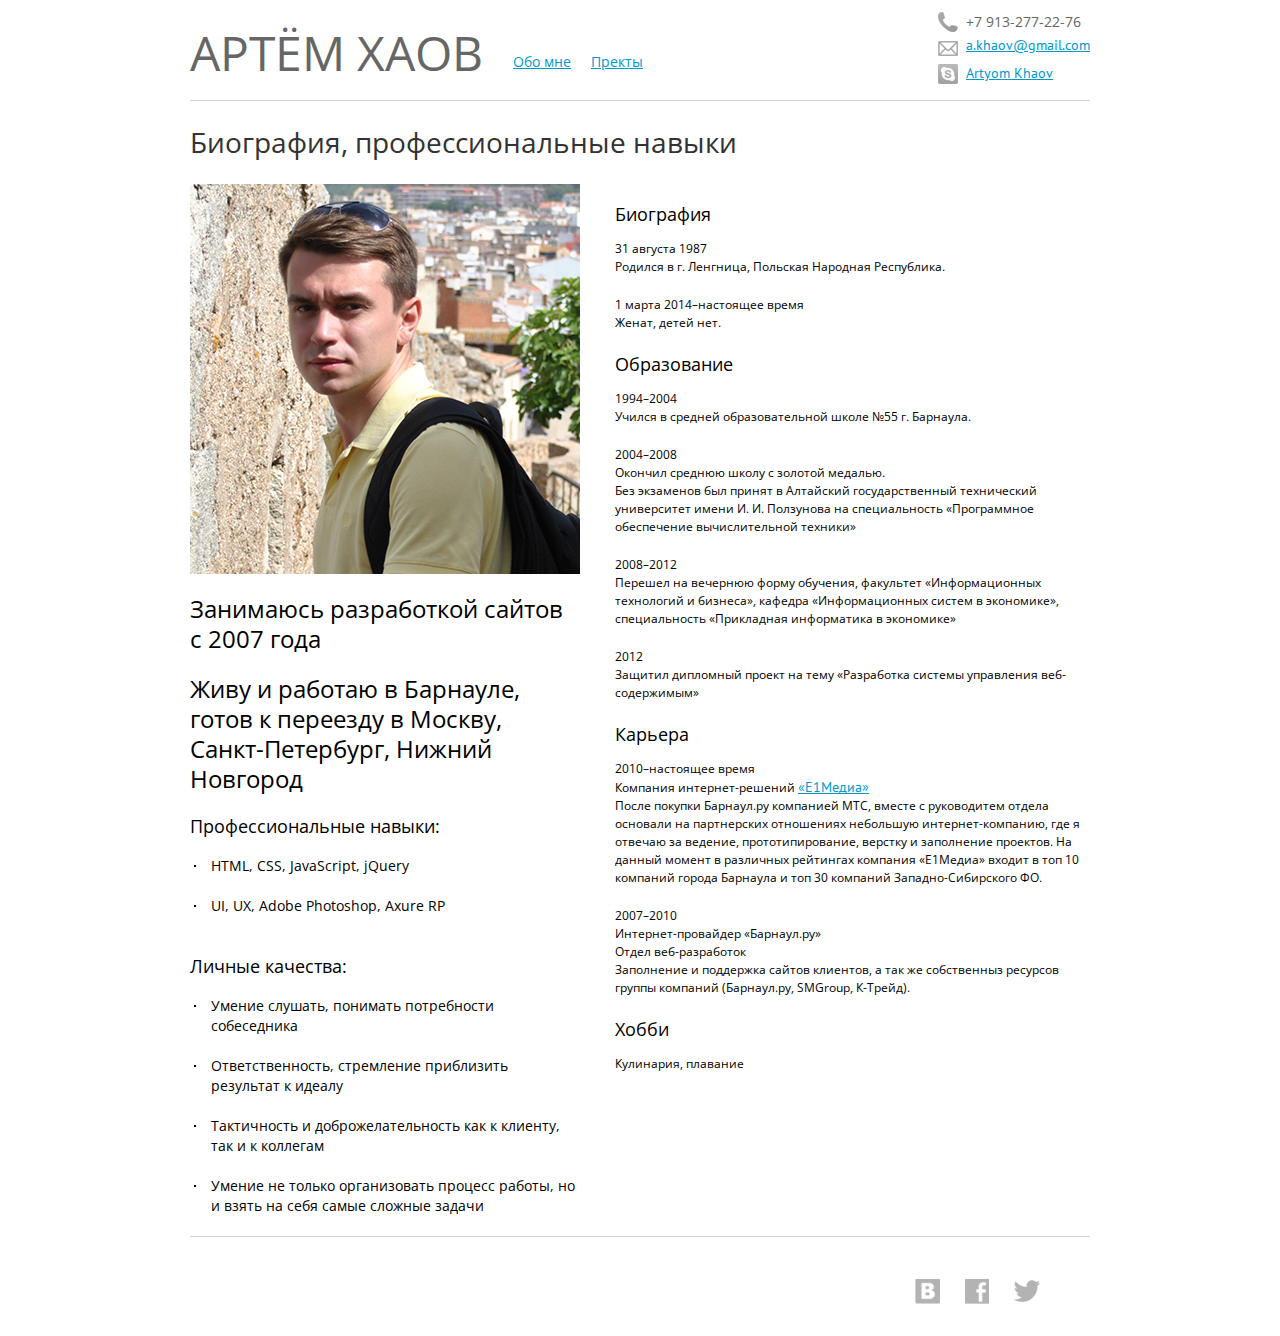
<file: index.html>
<!DOCTYPE html PUBLIC "-//W3C//DTD XHTML 1.0 Transitional//EN" "http://www.w3.org/TR/xhtml1/DTD/xhtml1-transitional.dtd"> 
<html xmlns="http://www.w3.org/1999/xhtml"> 
<head> 
<meta http-equiv="Content-Type" content="text/html; charset=Windows-1251"></meta> 
<link rel="shortcut icon" href="favicon.ico"></link>
<link rel="stylesheet" type="text/css" href="css/layout.css"></link>
<link rel="stylesheet" type="text/css" href="css/styles.css"></link>

<!--[if lte IE 7]>
	<link rel="stylesheet" media="screen" type="text/css" href="css/layout.ie.css" />
<![endif]-->

<!-- Fonts -->
<link href='https://fonts.googleapis.com/css?family=Open+Sans:400,300,300italic,400italic,600,600italic,700,700italic,800,800italic&subset=latin,cyrillic-ext,latin-ext,cyrillic,greek-ext,greek' rel='stylesheet' type='text/css'>
<link href='http://fonts.googleapis.com/css?family=PT+Sans:400,700,400italic,700italic&subset=latin,latin-ext,cyrillic' rel='stylesheet' type='text/css'>

<title>���� ����</title>
<meta name="Keywords" content=""></meta> 
<meta name="Description" content=""></meta>

</head> 
<body>
	<div id="wrap">
		<div id="header">
			<div class="data data-header border-bottom">
				<a class="logo" href="index.html">���� ����</a>
				<ul id="menu">
					<li><a href="index.html">��� ���</a></li>
					<li><a href="2017.html">������</a></li>
				</ul>
				<ul class="contacts">
					<li style="margin:0 0 5px 0;"><img src="img/icons/phone.png" alt="" /><span>+7 913-277-22-76</span></li>
					<li style="margin:0 0 10px 0;"><img src="img/icons/mail.jpg" alt="" /><a href="mailto:a.khaov@gmail.com">a.khaov@gmail.com</a></li>
					<li style="margin:0 0 10px 0;"><img src="img/icons/skype.png" alt="" /><a href="callto:tommix-art">Artyom Khaov</a></li>
				</ul>
				<div class="clear"></div>
			</div>
		</div>		
		
		<div id="content">
			<div class="data">
				<h2>���������, ���������������� ������</h2>
				<div class="about">
					<div class="column left">
						<div class="preview">
							<div class="photo">
								 <img src="pic/about.jpg">
							</div>
							<h2>��������� ����������� ������ � 2007 ����</h2>
							<h2>���� � ������� � ��������, ����� � �������� � ������, �����-���������, ������ ��������</h2>
							<h3>���������������� ������:</h3>
							<ul>
								<li>HTML, CSS, JavaScript, jQuery</li>
								<li>UI, UX, Adobe Photoshop, Axure RP</li>
							</ul>
							<h3>������ ��������:</h3>
							<ul>
								<li>������ �������, �������� ����������� �����������</li>
								<li>���������������, ���������� ���������� ��������� � ������</li>
								<li>����������� � ������������������ ��� � �������, ��� � � ��������</li>
								<li>������ �� ������ ������������ ������� ������, �� � ����� �� ���� ����� ������� ������</li>
							</ul>
						</div>
					</div>
					<div class="column right">

						<h3>���������</h3>

						<ul class="biography">
							<li>
								31 ������� 1987<br>
								������� � �. ��������, �������� �������� ����������.</li>
							<li>
							<li>
								1 ����� 2014���������� �����<br>
								�����, ����� ���.</li>
							<li>
						</ul>

						<h3>�����������</h3>

						<ul class="biography">
							<li>
								1994�2004<br>
							 	������ � ������� ��������������� ����� �55 �. ��������.
							</li>
							<li>
								2004�2008<br>
							 	������� ������� ����� � ������� �������.<br>
							 	��� ��������� ��� ������ � ��������� ��������������� ����������� ����������� ����� �. �. ��������� �� ������������� ������������ ����������� �������������� �������
							 </li>
							<li>
								2008�2012<br>
								������� �� �������� ����� ��������, ��������� ��������������� ���������� � �������, ������� ��������������� ������ � ���������, ������������� ����������� ����������� � ���������
							</li>
							<li>
								2012<br>
								������� ��������� ������ �� ���� ����������� ������� ���������� ���-����������
							</li>
						</ul>

						<h3>�������</h3>
						<ul class="biography">
							<li>
								2010���������� �����<br>
								�������� ��������-������� <a href="http://e1media.ru/">�E1�����</a><br>
								����� ������� �������.�� ��������� ���, ������ � ����������� ������ �������� �� ����������� ���������� ��������� ��������-��������, ��� � ������� �� �������, ����������������, ������� � ���������� ��������.
								�� ������ ������ � ��������� ��������� �������� �E1����� ������ � ��� 10 �������� ������ �������� � ��� 30 �������� �������-���������� ��.
							</li>
							<li>
								2007�2010<br>
								��������-��������� ��������.��<br>
								����� ���-����������<br>
								���������� � ��������� ������ ��������, � ��� �� ����������� �������� ������ �������� (�������.��, SMGroup, �-�����).
							</li>
						</ul>

						<h3>�����</h3>

						<ul class="biography">
							<li>
								���������, ��������
							</li>
						</ul>

					</div>
					<div class="clear">
					</div>
				</div>
			</div>		
		</div>
	</div>
		<div id="footer">
			<div class="data border-top">
				<ul class="social">
					<li><a href="http://vk.com/khaov"><img src="img/icons/vkontakte.png" alt="" /></a></li>
					<li><a href="http://www.facebook.com/akhaov"><img src="img/icons/facebook.png" alt="" /></a></li>
					<li><a href="https://twitter.com/khaov"><img src="img/icons/twitter.png" alt="" /></a></li>
					<li class="stick"></li>
				</ul>
			</div>
		</div>
</body>
</html>
</file>
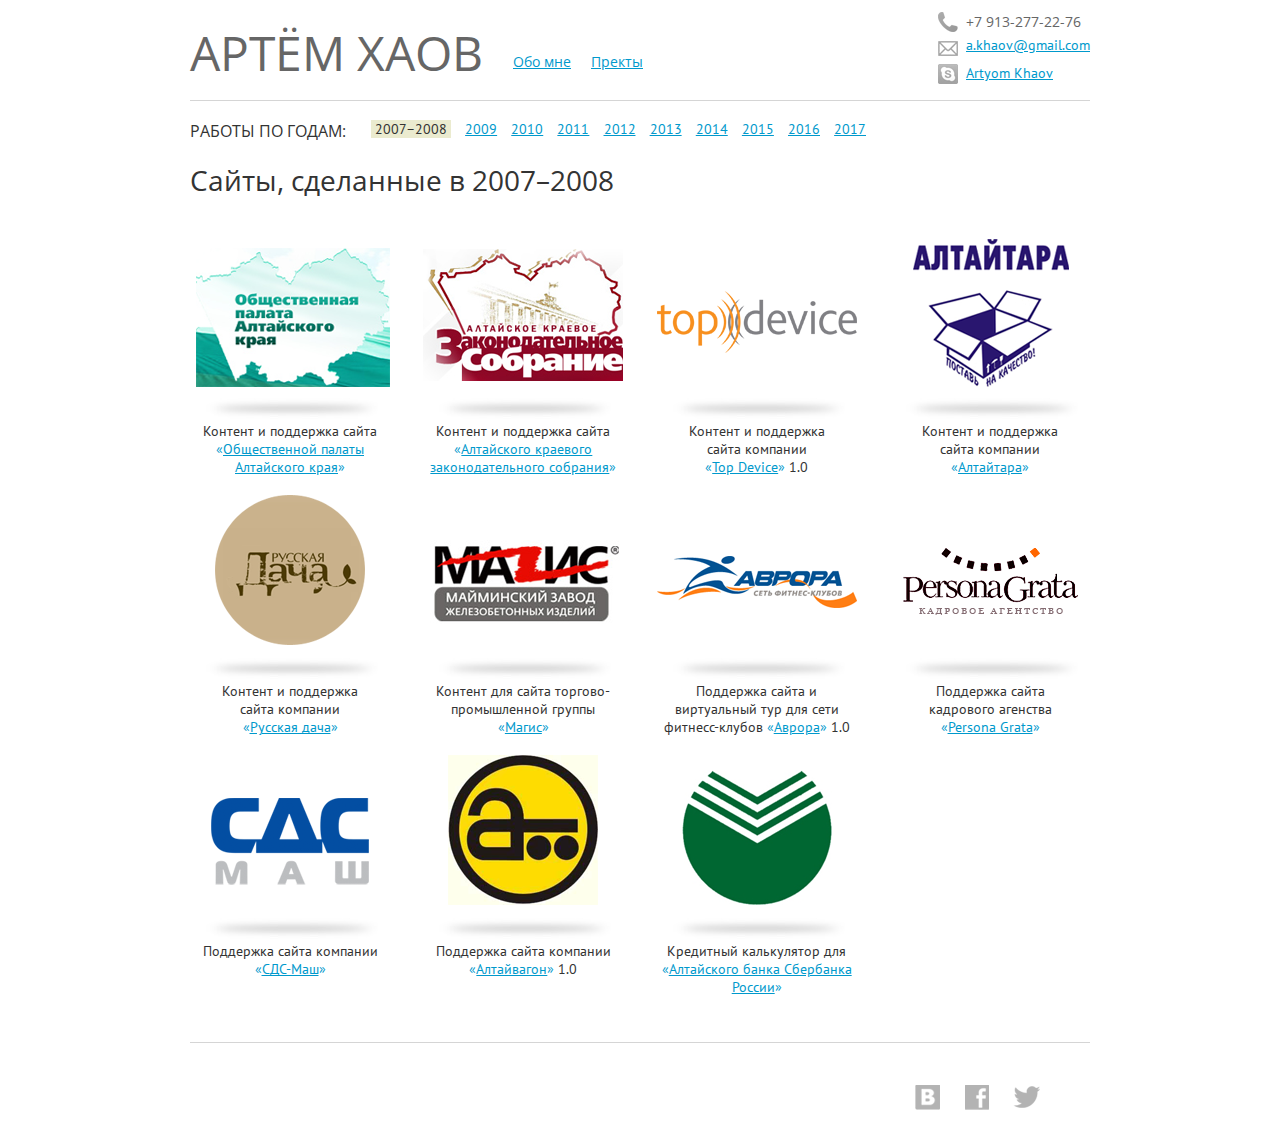
<file: 2008.html>
<!DOCTYPE html PUBLIC "-//W3C//DTD XHTML 1.0 Transitional//EN" "http://www.w3.org/TR/xhtml1/DTD/xhtml1-transitional.dtd"> 
<html xmlns="http://www.w3.org/1999/xhtml"> 
<head> 
<meta http-equiv="Content-Type" content="text/html; charset=Windows-1251"></meta> 
<link rel="shortcut icon" href="favicon.ico"></link>
<link rel="stylesheet" type="text/css" href="css/layout.css"></link>
<link rel="stylesheet" type="text/css" href="css/styles.css"></link>

<!--[if lte IE 7]>
	<link rel="stylesheet" media="screen" type="text/css" href="css/layout.ie.css" />
<![endif]-->

<!-- Fonts -->
<link href='https://fonts.googleapis.com/css?family=Open+Sans:400,300,300italic,400italic,600,600italic,700,700italic,800,800italic&subset=latin,cyrillic-ext,latin-ext,cyrillic,greek-ext,greek' rel='stylesheet' type='text/css'>
<link href='http://fonts.googleapis.com/css?family=PT+Sans:400,700,400italic,700italic&subset=latin,latin-ext,cyrillic' rel='stylesheet' type='text/css'>

<title>���� ����</title>
<meta name="Keywords" content=""></meta> 
<meta name="Description" content=""></meta>

</head> 
<body>
	<div id="wrap">
		<div id="header">
			<div class="data data-header border-bottom">
				<a class="logo" href="index.html">���� ����</a>
				<ul id="menu">
					<li><a href="index.html">��� ���</a></li>
					<li><a href="2017.html">������</a></li>
				</ul>
				<ul class="contacts">
					<li style="margin:0 0 5px 0;"><img src="img/icons/phone.png" alt="" /><span>+7 913-277-22-76</span></li>
					<li style="margin:0 0 10px 0;"><img src="img/icons/mail.jpg" alt="" /><a href="mailto:a.khaov@gmail.com">a.khaov@gmail.com</a></li>
					<li style="margin:0 0 10px 0;"><img src="img/icons/skype.png" alt="" /><a href="callto:tommix-art">Artyom Khaov</a></li>
				</ul>
				<div class="clear"></div>
			</div>
		</div>		
		
		<div id="content">
			<div class="data">
				<div class="timeline-block">
					<span class="headline">������ �� �����:</span>
					<ul class="timeline">
						<li class="active"><a href="2008.html">2007&ndash;2008</a></li>
						<li class="passive"><a href="2009.html">2009</a></li>
						<li class="passive"><a href="2010.html">2010</a></li>
						<li class="passive"><a href="2011.html">2011</a></li>
						<li class="passive"><a href="2012.html">2012</a></li>
						<li class="passive"><a href="2013.html">2013</a></li>
						<li class="passive"><a href="2014.html">2014</a></li>
						<li class="passive"><a href="2015.html">2015</a></li>
						<li class="passive"><a href="2016.html">2016</a></li>
						<li class="passive"><a href="2017.html">2017</a></li>
						<li class="stick"></li>
					</ul>
				</div>
	
				<h2>�����, ��������� � 2007&ndash;2008</h2>
				<div class="showcase">
				
					<div class="teaser">
						<div class="teaser-image"><a href="http://www.opaltai.ru/"><img src="pic/portfolio/2008/opaltai.png" alt="" /></a></div>
						<div class="teaser-title">������� � ��������� �����<br><a href="http://www.opaltai.ru/">&laquo;<u>������������ ������ ���������� ����</u>&raquo;</a></div>
					</div>
				
					<div class="teaser">
						<div class="teaser-image"><a href="http://www.altsovet.ru/"><img src="pic/portfolio/2008/altsovet.png" alt="" /></a></div>
						<div class="teaser-title">������� � ��������� �����<br><a href="http://www.altsovet.ru/">&laquo;<u>���������� �������� ���������������� ��������</u>&raquo;</a></div>
					</div>
				
					<div class="teaser">
						<div class="teaser-image"><a href="http://www.topdevice.ru/"><img src="pic/portfolio/2008/topdevice.png" alt="" /></a></div>
						<div class="teaser-title">������� � ���������<br>����� ��������<br><a href="http://www.topdevice.ru/">&laquo;<u>Top Device</u>&raquo;</a> 1.0</div>
					</div>
				
					<div class="teaser">
						<div class="teaser-image"><a href="http://www.altaytara.ru/"><img src="pic/portfolio/2008/altaytara.png" alt="" /></a></div>
						<div class="teaser-title">������� � ���������<br>����� ��������<br><a href="http://www.altaytara.ru/">&laquo;<u>���������</u>&raquo;</a></div>
					</div>
					
					<div class="teaser">
						<div class="teaser-image"><a href="http://www.rusdacha.ru/"><img src="pic/portfolio/2008/rusdacha.png" alt="" /></a></div>
						<div class="teaser-title">������� � ���������<br>����� ��������<br><a href="http://www.rusdacha.ru/">&laquo;<u>������� ����</u>&raquo;</a></div>
					</div>	
					
					<div class="teaser">
						<div class="teaser-image"><a href="http://www.magis-beton.ru/"><img src="pic/portfolio/2008/magis-beton.png" alt="" /></a></div>
						<div class="teaser-title">������� ��� ����� �������-������������ ������<br><a href="http://www.magis-beton.ru/">&laquo;<u>�����</u>&raquo;</a></div>
					</div>
					
					<div class="teaser">
						<div class="teaser-image"><a href="http://www.avrora-fitness.ru/"><img src="pic/portfolio/2008/avrora-fitness.png" alt="" /></a></div>
						<div class="teaser-title">��������� ����� � ����������� ��� ��� ���� �������-������ <a href="http://www.avrora-fitness.ru/">&laquo;<u>������</u>&raquo;</a> 1.0</div>
					</div>
					
					<div class="teaser">
						<div class="teaser-image"><a href="http://www.persona-grata.org/"><img src="pic/portfolio/2008/persona-grata.png" alt="" /></a></div>
						<div class="teaser-title">��������� �����<br>��������� ��������<br><a href="http://www.persona-grata.org/">&laquo;<u>Persona Grata</u>&raquo;</a></div>
					</div>
					
					<div class="teaser">
						<div class="teaser-image"><a href="http://www.sdsmash.ru/"><img src="pic/portfolio/2008/sdsmash.png" alt="" /></a></div>
						<div class="teaser-title">��������� ����� ��������<br><a href="http://www.sdsmash.ru/">&laquo;<u>���-���</u>&raquo;</a></div>
					</div>
					
					<div class="teaser">
						<div class="teaser-image"><a href="http://www.altaivagon.ru/"><img src="pic/portfolio/2008/altaivagon.png" alt="" /></a></div>
						<div class="teaser-title">��������� ����� ��������<br><a href="http://www.altaivagon.ru/">&laquo;<u>����������</u>&raquo;</a> 1.0</div>
					</div>

					<div class="teaser">
						<div class="teaser-image"><a href="#"><img src="pic/portfolio/2008/sbrf.png" alt="" /></a></div>
						<div class="teaser-title">��������� ����������� ���<br><a href="#">&laquo;<u>���������� ����� ��������� ������</u>&raquo;</a></div>
					</div>
					
					<div class="teaser">
						<div class="teaser-image"></div>
						<div class="teaser-title"></div>
					</div>
					
					<div class="stick"></div>
				</div>					
			</div>		
		</div>
	</div>
		<div id="footer">
			<div class="data border-top">
				<ul class="social">
					<li><a href="http://vk.com/khaov"><img src="img/icons/vkontakte.png" alt="" /></a></li>
					<li><a href="http://www.facebook.com/akhaov"><img src="img/icons/facebook.png" alt="" /></a></li>
					<li><a href="https://twitter.com/khaov"><img src="img/icons/twitter.png" alt="" /></a></li>
					<li class="stick"></li>
				</ul>
			</div>
		</div>
</body>
</html>
</file>
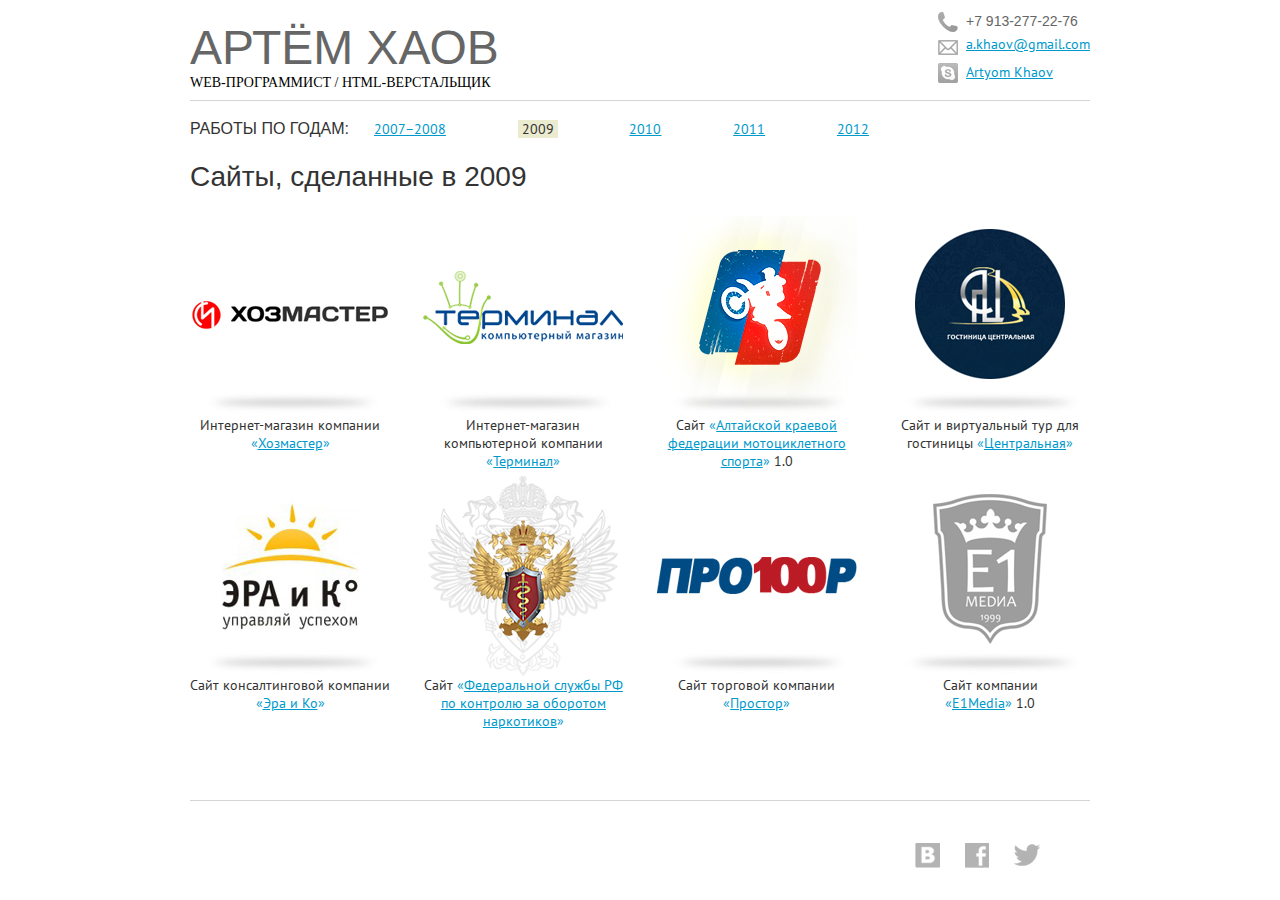
<file: 2009.html>
<!DOCTYPE html PUBLIC "-//W3C//DTD XHTML 1.0 Transitional//EN" "http://www.w3.org/TR/xhtml1/DTD/xhtml1-transitional.dtd"> 
<html xmlns="http://www.w3.org/1999/xhtml"> 
<head> 
<meta http-equiv="Content-Type" content="text/html; charset=Windows-1251"></meta> 
<link rel="shortcut icon" href="favicon.ico"></link>
<link rel="stylesheet" type="text/css" href="css/layout.css"></link>
<link rel="stylesheet" type="text/css" href="css/styles.css"></link>
<!--[if lte IE 7]>
	<link rel="stylesheet" media="screen" type="text/css" href="css/layout.ie.css" />
<![endif]-->
<link href='http://fonts.googleapis.com/css?family=PT+Sans:400,700,400italic,700italic&subset=latin,latin-ext,cyrillic' rel='stylesheet' type='text/css'>
<title>���� ����</title>
<meta name="Keywords" content=""></meta> 
<meta name="Description" content=""></meta>
<script type="text/javascript" src="/js/jquery-1.3.2.min.js"></script>
</head> 
<body>
	<div id="wrap">
		<div id="header">
			<div class="data data-header border-bottom">
				<a class="logo" href="/">���� ����<br><span class="vocation" href="/">Web-����������� / HTML-�����������</span></a>
				<ul class="contacts">
					<li style="margin:0 0 5px 0;"><img src="img/icons/phone.png" alt="" /><span>+7 913-277-22-76</span></li>
					<li style="margin:0 0 10px 0;"><img src="img/icons/mail.jpg" alt="" /><a href="mailto:a.khaov@gmail.com">a.khaov@gmail.com</a></li>
					<li style="margin:0 0 10px 0;"><img src="img/icons/skype.png" alt="" /><a href="callto:tommix-art">Artyom Khaov</a></li>
				</ul>
				<div class="clear"></div>
			</div>
		</div>		
		
		<div id="content">
			<div class="data">
				<div class="timeline-block">
					<span class="headline">������ �� �����:</span>
					<ul class="timeline">
						<li class="passive"><a href="2008.html">2007&ndash;2008</a></li>
						<li class="active"><a href="2009.html">2009</a></li>
						<li class="passive"><a href="2010.html">2010</a></li>
						<li class="passive"><a href="2011.html">2011</a></li>
						<li class="passive"><a href="/">2012</a></li>
						<li class="stick"></li>
					</ul>
				</div>
	
				<h2>�����, ��������� � 2009</h2>
				<div class="showcase">
				
					<div class="teaser">
						<div class="teaser-image"><a href="http://www.hozmaster.ru"><img src="pic/portfolio/2009/hozmaster.png" alt="" /></a></div>
						<div class="teaser-title">��������-������� �������� <a href="http://www.hozmaster.ru">&laquo;<u>���������</u>&raquo;</a></div>
					</div>	
				
					<div class="teaser">
						<div class="teaser-image"><a href="http://www.terminal22.ru"><img src="pic/portfolio/2009/terminal22.png" alt="" /></a></div>
						<div class="teaser-title">��������-������� ������������ �������� <a href="http://www.terminal22.ru">&laquo;<u>��������</u>&raquo;</a></div>
					</div>					
				
					<div class="teaser">
						<div class="teaser-image"><a href="http://www.akfms.ru"><img src="pic/portfolio/2009/akfms.png" alt="" /></a></div>
						<div class="teaser-title">���� <a href="http://www.akfms.ru">&laquo;<u>��������� ������� ��������� �������������� ������</u>&raquo;</a> 1.0</div>
					</div>
				
					<div class="teaser">
						<div class="teaser-image"><a href="http://www.hotelcentral.ru"><img src="pic/portfolio/2009/hotelcentral.png" alt="" /></a></div>
						<div class="teaser-title">���� � ����������� ��� ��� ��������� <a href="http://www.hotelcentral.ru">&laquo;<u>�����������</u>&raquo;</a></div>
					</div>
					
					<div class="teaser">
						<div class="teaser-image"><a href="http://www.era-k.ru"><img src="pic/portfolio/2009/era-k.png" alt="" /></a></div>
						<div class="teaser-title">���� �������������� �������� <a href="http://www.era-k.ru">&laquo;<u>��� � ��</u>&raquo;</a></div>
					</div>
				
					<div class="teaser">
						<div class="teaser-image"><a href="http://www.22.fskn.gov.ru/"><img src="pic/portfolio/2009/fskn.png" alt="" /></a></div>
						<div class="teaser-title">���� <a href="http://www.22.fskn.gov.ru/">&laquo;<u>����������� ������ �� �� �������� �� �������� ����������</u>&raquo;</a></div>
					</div>
				
					<div class="teaser">
						<div class="teaser-image"><a href="http://www.tkprostor.ru"><img src="pic/portfolio/2009/tkprostor.png" alt="" /></a></div>
						<div class="teaser-title">���� �������� �������� <a href="http://www.tkprostor.ru">&laquo;<u>�������</u>&raquo;</a></div>
					</div>
					
					<div class="teaser">
						<div class="teaser-image"><a href="http://www.e1media.ru"><img src="pic/portfolio/e1media/e1media-old.png" alt="" /></a></div>
						<div class="teaser-title">���� ��������<br><a href="http://www.e1media.ru">&laquo;<u>E1Media</u>&raquo;</a> 1.0</div>
					</div>
					
					<div class="stick"></div>
				</div>					
			</div>		
		</div>
	</div>
		<div id="footer">
			<div class="data border-top">
				<ul class="social">
					<li><a href="http://vk.com/khaov"><img src="img/icons/vkontakte.png" alt="" /></a></li>
					<li><a href="http://www.facebook.com/akhaov"><img src="img/icons/facebook.png" alt="" /></a></li>
					<li><a href="https://twitter.com/khaov"><img src="img/icons/twitter.png" alt="" /></a></li>
					<li class="stick"></li>
				</ul>
			</div>
		</div>
</body>
</html>
</file>
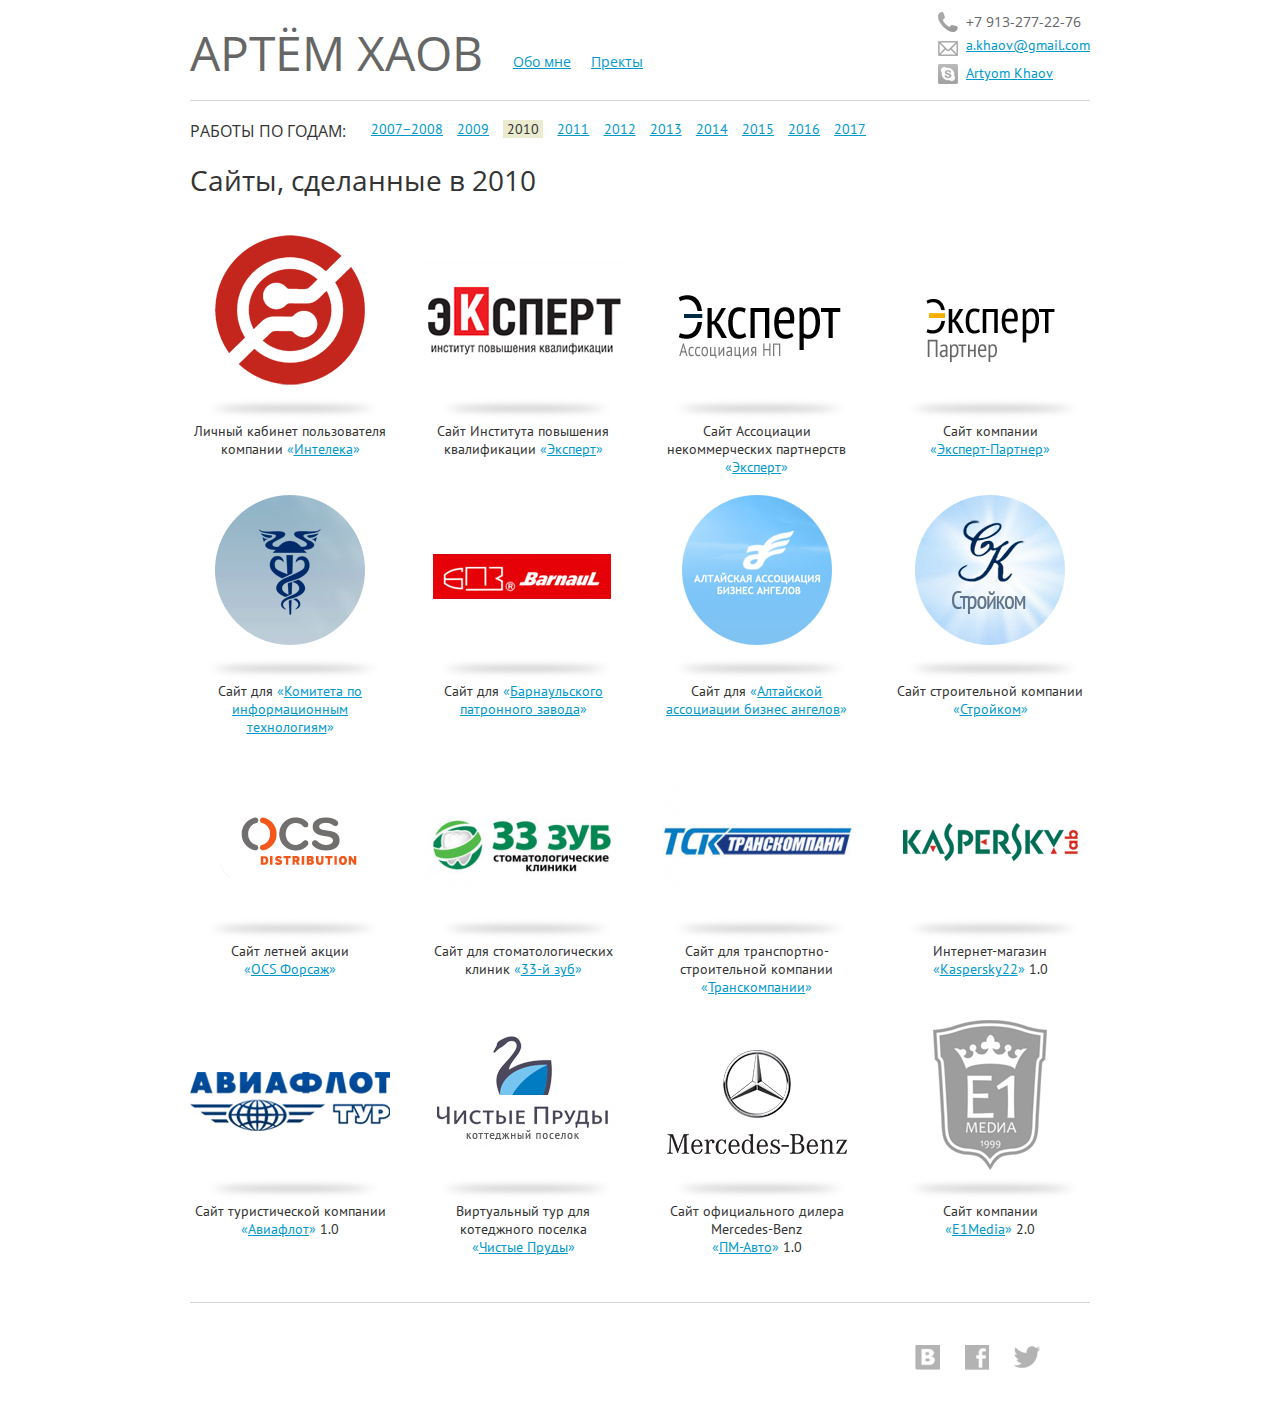
<file: 2010.html>
<!DOCTYPE html PUBLIC "-//W3C//DTD XHTML 1.0 Transitional//EN" "http://www.w3.org/TR/xhtml1/DTD/xhtml1-transitional.dtd"> 
<html xmlns="http://www.w3.org/1999/xhtml"> 
<head> 
<meta http-equiv="Content-Type" content="text/html; charset=Windows-1251"></meta> 
<link rel="shortcut icon" href="favicon.ico"></link>
<link rel="stylesheet" type="text/css" href="css/layout.css"></link>
<link rel="stylesheet" type="text/css" href="css/styles.css"></link>

<!--[if lte IE 7]>
	<link rel="stylesheet" media="screen" type="text/css" href="css/layout.ie.css" />
<![endif]-->

<!-- Fonts -->
<link href='https://fonts.googleapis.com/css?family=Open+Sans:400,300,300italic,400italic,600,600italic,700,700italic,800,800italic&subset=latin,cyrillic-ext,latin-ext,cyrillic,greek-ext,greek' rel='stylesheet' type='text/css'>
<link href='http://fonts.googleapis.com/css?family=PT+Sans:400,700,400italic,700italic&subset=latin,latin-ext,cyrillic' rel='stylesheet' type='text/css'>

<title>���� ����</title>
<meta name="Keywords" content=""></meta> 
<meta name="Description" content=""></meta>

</head> 
<body>
	<div id="wrap">
		<div id="header">
			<div class="data data-header border-bottom">
				<a class="logo" href="index.html">���� ����</a>
				<ul id="menu">
					<li><a href="index.html">��� ���</a></li>
					<li><a href="2017.html">������</a></li>
				</ul>
				<ul class="contacts">
					<li style="margin:0 0 5px 0;"><img src="img/icons/phone.png" alt="" /><span>+7 913-277-22-76</span></li>
					<li style="margin:0 0 10px 0;"><img src="img/icons/mail.jpg" alt="" /><a href="mailto:a.khaov@gmail.com">a.khaov@gmail.com</a></li>
					<li style="margin:0 0 10px 0;"><img src="img/icons/skype.png" alt="" /><a href="callto:tommix-art">Artyom Khaov</a></li>
				</ul>
				<div class="clear"></div>
			</div>
		</div>		
		
		<div id="content">
			<div class="data">
				<div class="timeline-block">
					<span class="headline">������ �� �����:</span>
					<ul class="timeline">
						<li class="passive"><a href="2008.html">2007&ndash;2008</a></li>
						<li class="passive"><a href="2009.html">2009</a></li>
						<li class="active"><a href="2010.html">2010</a></li>
						<li class="passive"><a href="2011.html">2011</a></li>
						<li class="passive"><a href="2012.html">2012</a></li>
						<li class="passive"><a href="2013.html">2013</a></li>
						<li class="passive"><a href="2014.html">2014</a></li>
						<li class="passive"><a href="2015.html">2015</a></li>
						<li class="passive"><a href="2016.html">2016</a></li>
						<li class="passive"><a href="2017.html">2017</a></li>
						<li class="stick"></li>
					</ul>
				</div>
				
				<h2>�����, ��������� � 2010</h2>
				<div class="showcase">
				
					<div class="teaser">
						<div class="teaser-image"><a href="http://www.inteleca.org/"><img src="pic/portfolio/2010/inteleca.png" alt="" /></a></div>
						<div class="teaser-title">������ ������� ������������ �������� <a href="http://www.inteleca.org/">&laquo;<u>��������</u>&raquo;</a></div>
					</div>
				
					<div class="teaser">
						<div class="teaser-image"><a href="http://www.expert-ipk.ru"><img src="pic/portfolio/2010/expert-ipk.png" alt="" /></a></div>
						<div class="teaser-title">���� ��������� ��������� ������������ <a href="http://www.expert-ipk.ru">&laquo;<u>�������</u>&raquo;</a></div>
					</div>
				
					<div class="teaser">
						<div class="teaser-image"><a href="http://www.expert-sro.ru"><img src="pic/portfolio/2010/expert-sro.png" alt="" /></a></div>
						<div class="teaser-title">���� ���������� ��������������  ���������� <a href="http://www.expert-sro.ru">&laquo;<u>�������</u>&raquo;</a></div>
					</div>
				
					<div class="teaser">
						<div class="teaser-image"><a href="http://www.expert-partner.ru"><img src="pic/portfolio/2010/expert-partner.png" alt="" /></a></div>
						<div class="teaser-title">���� ��������<br><a href="http://www.expert-partner.ru">&laquo;<u>�������-�������</u>&raquo;</a></div>
					</div>
					
					<div class="teaser">
						<div class="teaser-image"><a href="http://www.it-alttpp.ru/"><img src="pic/portfolio/2010/it-alttpp.png" alt="" /></a></div>
						<div class="teaser-title">���� ��� <a href="http://www.it-alttpp.ru/">&laquo;<u>�������� �� �������������� �����������</u>&raquo;</a></div>
					</div>
				
					<div class="teaser">
						<div class="teaser-image"><a href="http://www.barnaulpatron.ru"><img src="pic/portfolio/2010/barnaulpatron.png" alt="" /></a></div>
						<div class="teaser-title">���� ��� <a href="http://www.barnaulpatron.ru">&laquo;<u>������������� ���������� ������</u>&raquo;</a></div>
					</div>
					
					<div class="teaser">
						<div class="teaser-image"><a href="http:/"><img src="pic/portfolio/2010/aaba.png" alt="" /></a></div>
						<div class="teaser-title">���� ��� <a href="http:/">&laquo;<u>��������� ���������� ������ �������</u>&raquo;</a></div>
					</div>
					
					<div class="teaser">
						<div class="teaser-image"><a href="http://www.stroycom-barnaul.ru/"><img src="pic/portfolio/2010/stroycom-barnaul.png" alt="" /></a></div>
						<div class="teaser-title">���� ������������ �������� <a href="http://www.stroycom-barnaul.ru/">&laquo;<u>��������</u>&raquo;</a></div>
					</div>
					
					<div class="teaser">
						<div class="teaser-image"><a href="http:/"><img src="pic/portfolio/2010/ocs.png" alt="" /></a></div>
						<div class="teaser-title">���� ������ �����<br><a href="http:/">&laquo;<u>OCS ������</u>&raquo;</a></div>
					</div>
					
					<div class="teaser">
						<div class="teaser-image"><a href="http://www.33zub.ru/"><img src="pic/portfolio/2010/33zub.png" alt="" /></a></div>
						<div class="teaser-title">���� ��� ����������������� ������ <a href="http://www.33zub.ru/">&laquo;<u>33-� ���</u>&raquo;</a></div>
					</div>
					
					<div class="teaser">
						<div class="teaser-image"><a href="http://www.transkompani.ru/"><img src="pic/portfolio/2010/transkompani.png" alt="" /></a></div>
						<div class="teaser-title">���� ��� �����������-������������ �������� <a href="http://www.transkompani.ru/">&laquo;<u>�������������</u>&raquo;</a></div>
					</div>
					
					<div class="teaser">
						<div class="teaser-image"><a href="http://www.kaspersky22.ru/"><img src="pic/portfolio/2010/kaspersky22.png" alt="" /></a></div>
						<div class="teaser-title">��������-������� <a href="http://www.kaspersky22.ru/">&laquo;<u>Kaspersky22</u>&raquo;</a> 1.0</div>
					</div>
					
					<div class="teaser">
						<div class="teaser-image"><a href="http://www.aviaflot-tour.ru"><img src="pic/portfolio/2010/aviaflot-tour.png" alt="" /></a></div>
						<div class="teaser-title">���� ������������� �������� <a href="http://www.aviaflot-tour.ru">&laquo;<u>��������</u>&raquo;</a> 1.0</div>
					</div>

					<div class="teaser">
						<div class="teaser-image"><a href="http://www.dom5000.ru"><img src="pic/portfolio/2010/dom5000.png" alt="" /></a></div>
						<div class="teaser-title">����������� ��� ��� ���������� �������<br><a href="http://www.dom5000.ru">&laquo;<u>������ �����</u>&raquo;</a></div>
					</div>

					<div class="teaser">
						<div class="teaser-image"><a href="http://mercedes-pm-auto.ru"><img src="pic/portfolio/2010/pm-auto.png" alt="" /></a></div>
						<div class="teaser-title">���� ������������ ������ Mercedes-Benz<br><a href="http://mercedes-pm-auto.ru.ru">&laquo;<u>��-����</u>&raquo;</a> 1.0</div>
					</div>
					
					<div class="teaser">
						<div class="teaser-image"><a href="http://www.e1media.ru"><img src="pic/portfolio/e1media/e1media-old.png" alt="" /></a></div>
						<div class="teaser-title">���� ��������<br><a href="http://www.e1media.ru">&laquo;<u>E1Media</u>&raquo;</a> 2.0</div>
					</div>

					<div class="stick"></div>
				</div>
			</div>		
		</div>
	</div>
		<div id="footer">
			<div class="data border-top">
				<ul class="social">
					<li><a href="http://vk.com/khaov"><img src="img/icons/vkontakte.png" alt="" /></a></li>
					<li><a href="http://www.facebook.com/akhaov"><img src="img/icons/facebook.png" alt="" /></a></li>
					<li><a href="https://twitter.com/khaov"><img src="img/icons/twitter.png" alt="" /></a></li>
					<li class="stick"></li>
				</ul>
			</div>
		</div>
</body>
</html>
</file>
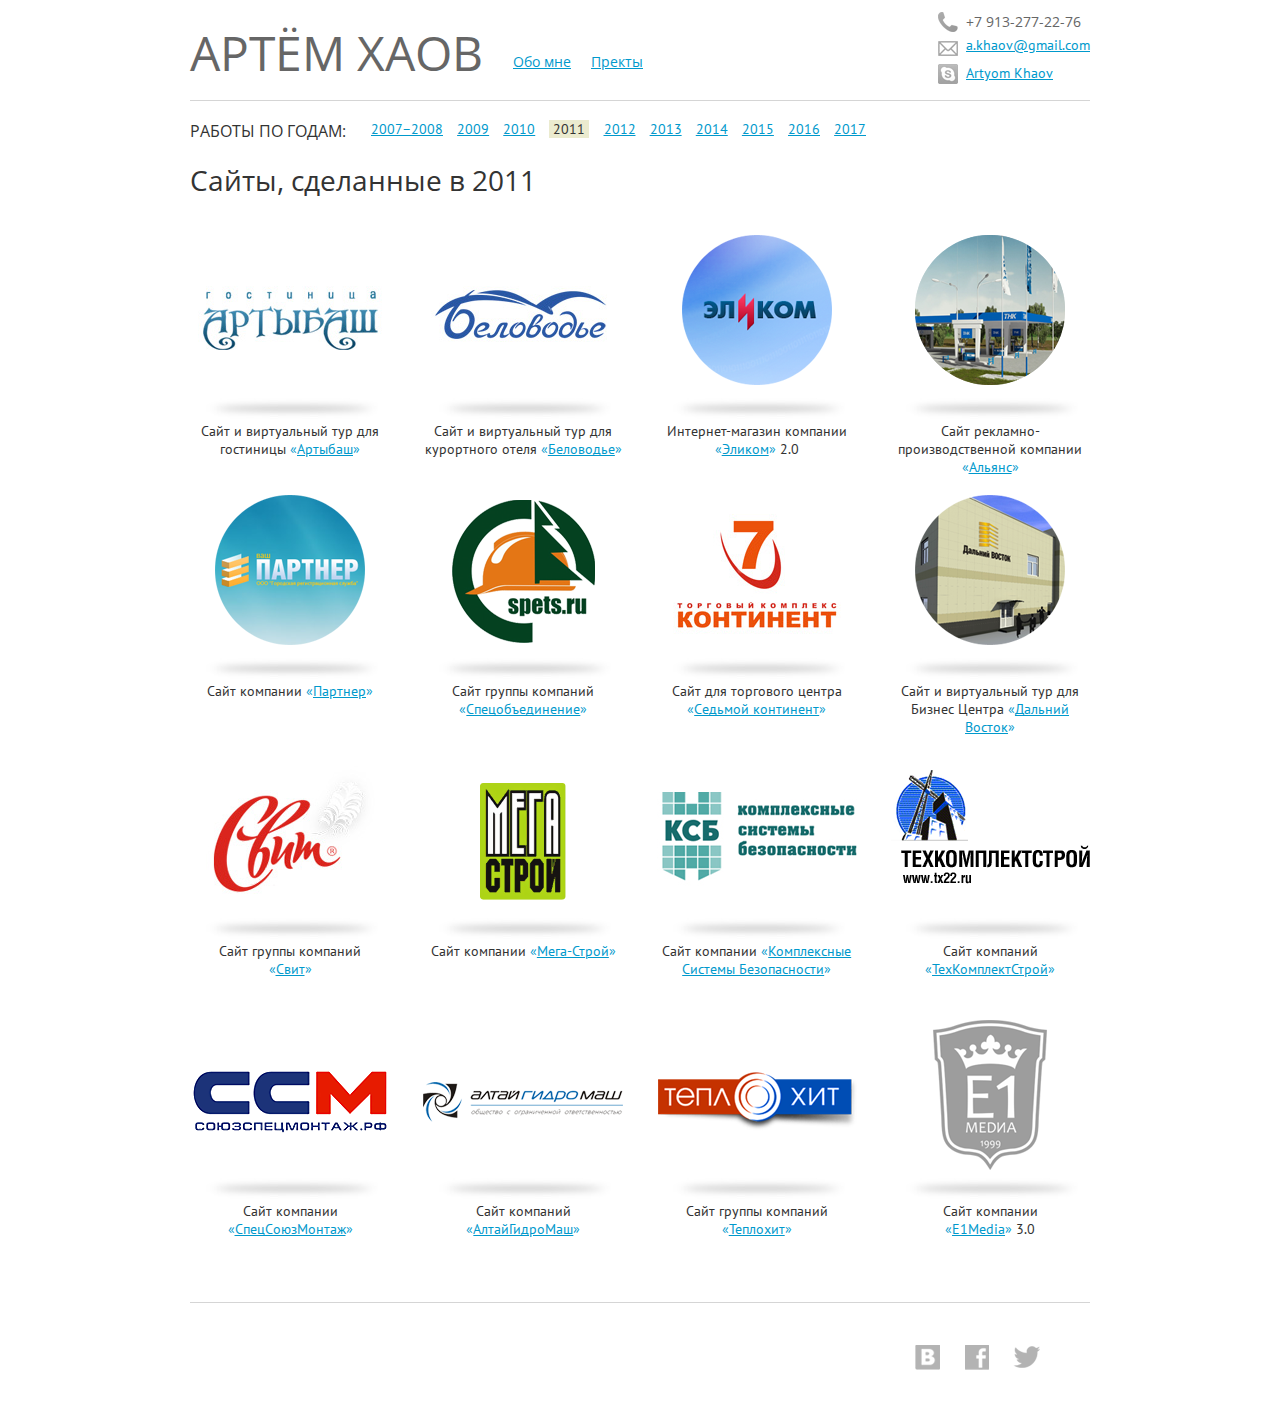
<file: 2011.html>
<!DOCTYPE html PUBLIC "-//W3C//DTD XHTML 1.0 Transitional//EN" "http://www.w3.org/TR/xhtml1/DTD/xhtml1-transitional.dtd"> 
<html xmlns="http://www.w3.org/1999/xhtml"> 
<head> 
<meta http-equiv="Content-Type" content="text/html; charset=Windows-1251"></meta> 
<link rel="shortcut icon" href="favicon.ico"></link>
<link rel="stylesheet" type="text/css" href="css/layout.css"></link>
<link rel="stylesheet" type="text/css" href="css/styles.css"></link>

<!--[if lte IE 7]>
	<link rel="stylesheet" media="screen" type="text/css" href="css/layout.ie.css" />
<![endif]-->

<!-- Fonts -->
<link href='https://fonts.googleapis.com/css?family=Open+Sans:400,300,300italic,400italic,600,600italic,700,700italic,800,800italic&subset=latin,cyrillic-ext,latin-ext,cyrillic,greek-ext,greek' rel='stylesheet' type='text/css'>
<link href='http://fonts.googleapis.com/css?family=PT+Sans:400,700,400italic,700italic&subset=latin,latin-ext,cyrillic' rel='stylesheet' type='text/css'>

<title>���� ����</title>
<meta name="Keywords" content=""></meta> 
<meta name="Description" content=""></meta>

</head> 
<body>
	<div id="wrap">
		<div id="header">
			<div class="data data-header border-bottom">
				<a class="logo" href="index.html">���� ����</a>
				<ul id="menu">
					<li><a href="index.html">��� ���</a></li>
					<li><a href="2017.html">������</a></li>
				</ul>
				<ul class="contacts">
					<li style="margin:0 0 5px 0;"><img src="img/icons/phone.png" alt="" /><span>+7 913-277-22-76</span></li>
					<li style="margin:0 0 10px 0;"><img src="img/icons/mail.jpg" alt="" /><a href="mailto:a.khaov@gmail.com">a.khaov@gmail.com</a></li>
					<li style="margin:0 0 10px 0;"><img src="img/icons/skype.png" alt="" /><a href="callto:tommix-art">Artyom Khaov</a></li>
				</ul>
				<div class="clear"></div>
			</div>
		</div>		
		
		<div id="content">
			<div class="data">
				<div class="timeline-block">
					<span class="headline">������ �� �����:</span>
					<ul class="timeline">
						<li class="passive"><a href="2008.html">2007&ndash;2008</a></li>
						<li class="passive"><a href="2009.html">2009</a></li>
						<li class="passive"><a href="2010.html">2010</a></li>
						<li class="active"><a href="2011.html">2011</a></li>
						<li class="passive"><a href="2012.html">2012</a></li>
						<li class="passive"><a href="2013.html">2013</a></li>
						<li class="passive"><a href="2014.html">2014</a></li>
						<li class="passive"><a href="2015.html">2015</a></li>
						<li class="passive"><a href="2016.html">2016</a></li>
						<li class="passive"><a href="2017.html">2017</a></li>
						<li class="stick"></li>
					</ul>
				</div>
				
				<h2>�����, ��������� � 2011</h2>
				<div class="showcase">
				
					<div class="teaser">
						<div class="teaser-image"><a href="http://www.artybash.ru/"><img src="pic/portfolio/2011/artybash.png" alt="" /></a></div>
						<div class="teaser-title">���� � ����������� ��� ��� ��������� <a href="http://www.artybash.ru/">&laquo;<u>�������</u>&raquo;</a></div>
					</div>
				
					<div class="teaser">
						<div class="teaser-image"><a href="http://www.belovodie.su/"><img src="pic/portfolio/2011/belovodie.png" alt="" /></a></div>
						<div class="teaser-title">���� � ����������� ��� ��� ���������� ����� <a href="http://www.belovodie.su/">&laquo;<u>���������</u>&raquo;</a></div>
					</div>
				
					<div class="teaser">
						<div class="teaser-image"><a href="http://www.alicom-ltd.com/"><img src="pic/portfolio/2011/alicom.png" alt="" /></a></div>
						<div class="teaser-title">��������-������� �������� <a href="http://www.alicom-ltd.com/">&laquo;<u>������</u>&raquo;</a> 2.0</div>
					</div>
				
					<div class="teaser">
						<div class="teaser-image"><a href="http://www.azs22.com/"><img src="pic/portfolio/2011/azs22.png" alt="" /></a></div>
						<div class="teaser-title">���� ��������-���������������� �������� <a href="http://www.azs22.com/">&laquo;<u>������</u>&raquo;</a></div>
					</div>
				
					<div class="teaser">
						<div class="teaser-image"><a href="http://www.cons-partner.ru/"><img src="pic/portfolio/2011/cons-partner.png" alt="" /></a></div>
						<div class="teaser-title">���� �������� <a href="http://www.cons-partner.ru/">&laquo;<u>�������</u>&raquo;</a></div>
					</div>
					
					<div class="teaser">
						<div class="teaser-image"><a href="http://www.spets.ru/"><img src="pic/portfolio/2011/spets.png" alt="" /></a></div>
						<div class="teaser-title">���� ������ �������� <a href="http://www.spets.ru/">&laquo;<u>���������������</u>&raquo;</a></div>
					</div>
					
					<div class="teaser">
						<div class="teaser-image"><a href="http://www.7-kontinent.ru/"><img src="pic/portfolio/2011/7-kontinent.png" alt="" /></a></div>
						<div class="teaser-title">���� ��� ��������� ������ <a href="http://www.7-kontinent.ru/">&laquo;<u>������� ���������</u>&raquo;</a></div>
					</div>
					
					<div class="teaser">
						<div class="teaser-image"><a href="http://www.bcvostok.ru/"><img src="pic/portfolio/2011/bcvostok.png" alt="" /></a></div>
						<div class="teaser-title">���� � ����������� ��� ��� ������ ������ <a href="http://www.bcvostok.ru/">&laquo;<u>������� ������</u>&raquo;</a></div>
					</div>
					
					<div class="teaser">
						<div class="teaser-image"><a href="http://www.svit-altai.ru/"><img src="pic/portfolio/2011/svit-altai.png" alt="" /></a></div>
						<div class="teaser-title">���� ������ ��������<br><a href="http://www.svit-altai.ru/">&laquo;<u>����</u>&raquo;</a></div>
					</div>
					
					<div class="teaser">
						<div class="teaser-image"><a href="http://www.mega-stroy22.ru/"><img src="pic/portfolio/2011/mega-stroy.png" alt="" /></a></div>
						<div class="teaser-title">���� �������� <a href="http://www.mega-stroy22.ru/">&laquo;<u>����-�����</u>&raquo;</a></div>
					</div>
					
					<div class="teaser">
						<div class="teaser-image"><a href="http://www.k-s-b.ru/"><img src="pic/portfolio/2011/k-s-b.png" alt="" /></a></div>
						<div class="teaser-title">���� �������� <a href="http://www.k-s-b.ru/">&laquo;<u>�����������  ������� ������������</u>&raquo;</a></div>
					</div>
					
					<div class="teaser">
						<div class="teaser-image"><a href="http://www.tx22.ru/"><img src="pic/portfolio/2011/tx22.png" alt="" /></a></div>
						<div class="teaser-title">���� �������� <a href="http://www.tx22.ru/">&laquo;<u>����������������</u>&raquo;</a></div>
					</div>
					
					<div class="teaser">
						<div class="teaser-image"><a href="http://��������������.��"><img src="pic/portfolio/2011/ssm.png" alt="" /></a></div>
						<div class="teaser-title">���� �������� <a href="http://��������������.��">&laquo;<u>��������������</u>&raquo;</a></div>
					</div>
					
					<div class="teaser">
						<div class="teaser-image"><a href="http://www.altaigidromash.ru/"><img src="pic/portfolio/2011/altaigidromash.png" alt="" /></a></div>
						<div class="teaser-title">���� �������� <a href="http://www.altaigidromash.ru/">&laquo;<u>�������������</u>&raquo;</a></div>
					</div>
					
					<div class="teaser">
						<div class="teaser-image"><a href="http://www.teploheat.ru/"><img src="pic/portfolio/2011/teploheat.png" alt="" /></a></div>
						<div class="teaser-title">���� ������ �������� <a href="http://www.teploheat.ru/">&laquo;<u>��������</u>&raquo;</a></div>
					</div>
					
					<div class="teaser">
						<div class="teaser-image"><a href="http://www.e1media.ru"><img src="pic/portfolio/e1media/e1media-old.png" alt="" /></a></div>
						<div class="teaser-title">���� ��������<br><a href="http://www.e1media.ru">&laquo;<u>E1Media</u>&raquo;</a> 3.0</div>
					</div>
					
					<div class="stick"></div>
				</div>				
			</div>		
		</div>
	</div>
		<div id="footer">
			<div class="data border-top">
				<ul class="social">
					<li><a href="http://vk.com/khaov"><img src="img/icons/vkontakte.png" alt="" /></a></li>
					<li><a href="http://www.facebook.com/akhaov"><img src="img/icons/facebook.png" alt="" /></a></li>
					<li><a href="https://twitter.com/khaov"><img src="img/icons/twitter.png" alt="" /></a></li>
					<li class="stick"></li>
				</ul>
			</div>
		</div>
</body>
</html>
</file>
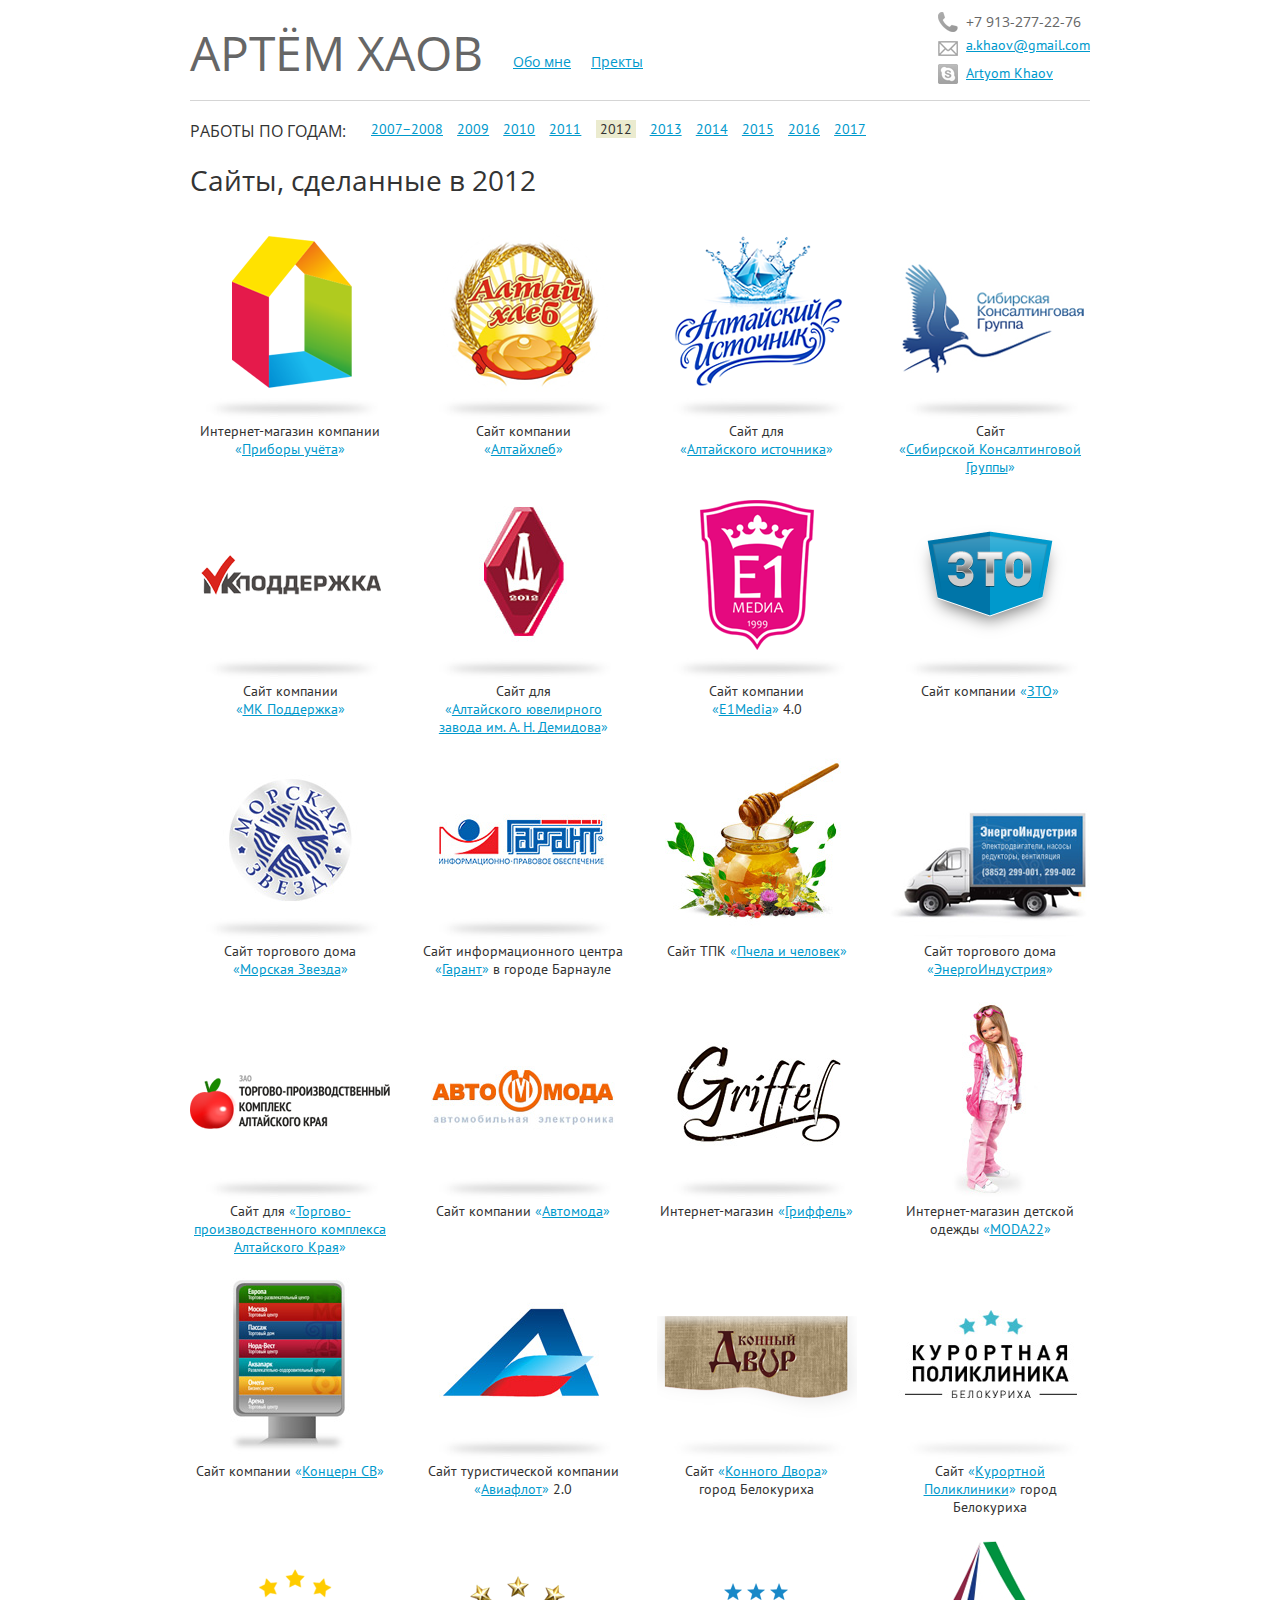
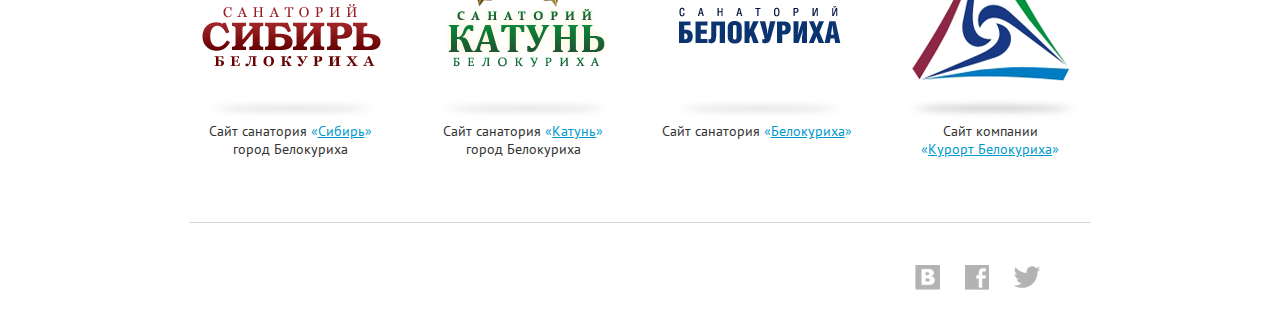
<file: 2012.html>
<!DOCTYPE html PUBLIC "-//W3C//DTD XHTML 1.0 Transitional//EN" "http://www.w3.org/TR/xhtml1/DTD/xhtml1-transitional.dtd"> 
<html xmlns="http://www.w3.org/1999/xhtml"> 
<head> 
<meta http-equiv="Content-Type" content="text/html; charset=Windows-1251"></meta> 
<link rel="shortcut icon" href="favicon.ico"></link>
<link rel="stylesheet" type="text/css" href="css/layout.css"></link>
<link rel="stylesheet" type="text/css" href="css/styles.css"></link>

<!--[if lte IE 7]>
	<link rel="stylesheet" media="screen" type="text/css" href="css/layout.ie.css" />
<![endif]-->

<!-- Fonts -->
<link href='https://fonts.googleapis.com/css?family=Open+Sans:400,300,300italic,400italic,600,600italic,700,700italic,800,800italic&subset=latin,cyrillic-ext,latin-ext,cyrillic,greek-ext,greek' rel='stylesheet' type='text/css'>
<link href='http://fonts.googleapis.com/css?family=PT+Sans:400,700,400italic,700italic&subset=latin,latin-ext,cyrillic' rel='stylesheet' type='text/css'>

<title>���� ����</title>
<meta name="Keywords" content=""></meta> 
<meta name="Description" content=""></meta>

</head> 
<body>
	<div id="wrap">
		<div id="header">
			<div class="data data-header border-bottom">
				<a class="logo" href="index.html">���� ����</a>
				<ul id="menu">
					<li><a href="index.html">��� ���</a></li>
					<li><a href="2017.html">������</a></li>
				</ul>
				<ul class="contacts">
					<li style="margin:0 0 5px 0;"><img src="img/icons/phone.png" alt="" /><span>+7 913-277-22-76</span></li>
					<li style="margin:0 0 10px 0;"><img src="img/icons/mail.jpg" alt="" /><a href="mailto:a.khaov@gmail.com">a.khaov@gmail.com</a></li>
					<li style="margin:0 0 10px 0;"><img src="img/icons/skype.png" alt="" /><a href="callto:tommix-art">Artyom Khaov</a></li>
				</ul>
				<div class="clear"></div>
			</div>
		</div>		
		
		<div id="content">
			<div class="data">
				<div class="timeline-block">
					<span class="headline">������ �� �����:</span>
					<ul class="timeline">
						<li class="passive"><a href="2008.html">2007&ndash;2008</a></li>
						<li class="passive"><a href="2009.html">2009</a></li>
						<li class="passive"><a href="2010.html">2010</a></li>
						<li class="passive"><a href="2011.html">2011</a></li>
						<li class="active"><a href="2012.html">2012</a></li>
						<li class="passive"><a href="2013.html">2013</a></li>
						<li class="passive"><a href="2014.html">2014</a></li>
						<li class="passive"><a href="2015.html">2015</a></li>
						<li class="passive"><a href="2016.html">2016</a></li>
						<li class="passive"><a href="2017.html">2017</a></li>
						<li class="stick"></li>
					</ul>
				</div>
				
				<h2>�����, ��������� � 2012</h2>
				<div class="showcase">
				
					<div class="teaser">
						<div class="teaser-image"><a href="http://22pu.ru"><img src="pic/portfolio/2012/22pu.png" alt="" /></a></div>
						<div class="teaser-title">��������-������� ��������<br><a href="http://22pu.ru">&laquo;<u>������� �����</u>&raquo;</a></div>
					</div>
					
					<div class="teaser">
						<div class="teaser-image"><a href="http://altayhleb.ru/"><img src="pic/portfolio/2012/altayhleb.png" alt="" /></a></div>
						<div class="teaser-title">���� ��������<br><a href="http://altayhleb.ru">&laquo;<u>���������</u>&raquo;</a></div>
					</div>
					
					<div class="teaser">
						<div class="teaser-image"><a href="http://www.alt-ist.ru/"><img src="pic/portfolio/2012/alt-ist.png" alt="" /></a></div>
						<div class="teaser-title">���� ���<br><a href="http://www.alt-ist.ru/">&laquo;<u>���������� ���������</u>&raquo;</a></div>
					</div>
					
					<div class="teaser">
						<div class="teaser-image"><a href="http://idinatrening.ru/"><img src="pic/portfolio/2012/idinatrening.png" alt="" /></a></div>
						<div class="teaser-title">����<br><a href="http://idinatrening.ru/">&laquo;<u>��������� �������������� ������</u>&raquo;</a></div>
					</div>
					
					<div class="teaser">
						<div class="teaser-image"><a href="http://mk22.ru/"><img src="pic/portfolio/2012/mk22.png" alt="" /></a></div>
						<div class="teaser-title">���� ��������<br><a href="http://mk22.ru/">&laquo;<u>�� ���������</u>&raquo;</a></div>
					</div>
				
					<div class="teaser">
						<div class="teaser-image"><a href="http://www.auz-demidov.ru"><img src="pic/portfolio/2012/auz-demidov.png" alt="" /></a></div>
						<div class="teaser-title">���� ���<br><a href="http://www.auz-demidov.ru">&laquo;<u>���������� ���������� ������ ��. �. �. ��������</u>&raquo;</a></div>
					</div>
					 
					<div class="teaser">
						<div class="teaser-image"><a href="http://www.e1media.ru"><img src="pic/portfolio/e1media/e1media.png" alt="" /></a></div>
						<div class="teaser-title">���� ��������<br><a href="http://www.e1media.ru">&laquo;<u>E1Media</u>&raquo;</a> 4.0</div>
					</div>
					
					<div class="teaser">
						<div class="teaser-image"><a href="/"><img src="pic/portfolio/2012/zto.png" alt="" /></a></div>
						<div class="teaser-title">���� �������� <a href="/">&laquo;<u>���</u>&raquo;</a></div>
					</div>
				
					<div class="teaser">
						<div class="teaser-image"><a href="http://www.seastar.ru/"><img src="pic/portfolio/2012/seastar.png" alt="" /></a></div>
						<div class="teaser-title">���� ��������� ����<br><a href="http://www.seastar.ru/">&laquo;<u>������� ������</u>&raquo;</a></div>
					</div>
					
					<div class="teaser">
						<div class="teaser-image"><a href="http://www.garant-barnaul.ru/"><img src="pic/portfolio/2012/garant-barnaul.png" alt="" /></a></div>
						<div class="teaser-title">���� ��������������� ������ <a href="http://www.garant-barnaul.ru/">&laquo;<u>������</u>&raquo;</a> � ������ ��������</div>
					</div>
				
					<div class="teaser">
						<div class="teaser-image"><a href="http://www.beeandman.ru/"><img src="pic/portfolio/2012/beeandman.png" alt="" /></a></div>
						<div class="teaser-title">���� ��� <a href="http://www.beeandman.ru/">&laquo;<u>����� � �������</u>&raquo;</a></div>
					</div>
				
					<div class="teaser">
						<div class="teaser-image"><a href="http://www.en22.ru/"><img src="pic/portfolio/2012/en22.png" alt="" /></a></div>
						<div class="teaser-title">���� ��������� ���� <a href="http://www.en22.ru/">&laquo;<u>���������������</u>&raquo;</a></div>
					</div>
					
					<div class="teaser">
						<div class="teaser-image"><a href="http://www.tpk-altai.ru/"><img src="pic/portfolio/2012/tpk-altai.png" alt="" /></a></div>
						<div class="teaser-title">���� ��� <a href="http://www.tpk-altai.ru/">&laquo;<u>�������-����������������� ��������� ���������� ����</u>&raquo;</a></div>
					</div>
					
					<div class="teaser">
						<div class="teaser-image"><a href="http://www.am22.ru/"><img src="pic/portfolio/2012/am22.png" alt="" /></a></div>
						<div class="teaser-title">���� �������� <a href="http://www.am22.ru/">&laquo;<u>��������</u>&raquo;</a></div>
					</div>
				
					<div class="teaser">
						<div class="teaser-image"><a href="http://www.griffel22.ru/"><img src="pic/portfolio/2012/griffel22.png" alt="" /></a></div>
						<div class="teaser-title">��������-������� <a href="http://www.griffel22.ru/">&laquo;<u>��������</u>&raquo;</a></div>
					</div>
					
					<div class="teaser">
						<div class="teaser-image"><a href="http://www.moda22.ru/"><img src="pic/portfolio/2012/moda22.png" alt="" /></a></div>
						<div class="teaser-title">��������-������� ������� ������ <a href="http://www.moda22.ru/">&laquo;<u>MODA22</u>&raquo;</a></div>
					</div>
					
					<div class="teaser">
						<div class="teaser-image"><a href="http://www.concern-sv.ru"><img src="pic/portfolio/2012/concern-sv.png" alt="" /></a></div>
						<div class="teaser-title">���� �������� <a href="http://www.concern-sv.ru">&laquo;<u>������� ��</u>&raquo;</a></div>
					</div>
					
					<div class="teaser">
						<div class="teaser-image"><a href="http://www.aviaflot-tour.ru"><img src="pic/portfolio/2012/aviaflot-tour.png" alt="" /></a></div>
						<div class="teaser-title">���� ������������� �������� <a href="http://www.aviaflot-tour.ru">&laquo;<u>��������</u>&raquo;</a> 2.0</div>
					</div>
					
					<div class="teaser">
						<div class="teaser-image"><a href="http://www.kdvor22.ru/"><img src="pic/portfolio/2012/kdvor22.png" alt="" /></a></div>
						<div class="teaser-title">���� <a href="http://www.kdvor22.ru/">&laquo;<u>������� �����</u>&raquo;</a><br>����� ����������</div>
					</div>
					
					<div class="teaser">
						<div class="teaser-image"><a href="http://www.klinika22.ru/"><img src="pic/portfolio/2012/klinika22.png" alt="" /></a></div>
						<div class="teaser-title">���� <a href="http://www.klinika22.ru/">&laquo;<u>��������� �����������</u>&raquo;</a> ����� ����������</div>
					</div>
					
					<div class="teaser">
						<div class="teaser-image"><a href="http://www.sibir-san.ru"><img src="pic/portfolio/2012/sibir-san.png" alt="" /></a></div>
						<div class="teaser-title">���� ��������� <a href="http://www.sibir-san.ru">&laquo;<u>������</u>&raquo;</a><br>����� ����������</div>
					</div>
					
					<div class="teaser">
						<div class="teaser-image"><a href="http://www.katun-san.ru/"><img src="pic/portfolio/2012/katun-san.png" alt="" /></a></div>
						<div class="teaser-title">���� ��������� <a href="http://www.katun-san.ru/">&laquo;<u>������</u>&raquo;</a><br>����� ����������</div>
					</div>
					
					<div class="teaser">
						<div class="teaser-image"><a href="http://www.belokurikha-san.ru/"><img src="pic/portfolio/2012/belokurikha-san.png" alt="" /></a></div>
						<div class="teaser-title">���� ��������� <a href="http://www.belokurikha-san.ru/">&laquo;<u>����������</u>&raquo;</a></div>
					</div>
					
					<div class="teaser">
						<div class="teaser-image"><a href="http://www.belokurikha.ru/"><img src="pic/portfolio/2012/belokurikha.png" alt="" /></a></div>
						<div class="teaser-title">���� ��������<br><a href="http://www.belokurikha.ru/">&laquo;<u>������ ����������</u>&raquo;</a></div>
					</div>
					
					<!--
					<div class="teaser">
						<div class="teaser-image"></div>
						<div class="teaser-title"></div>
					</div>
					-->
					
					<div class="stick"></div>

				</div>
			</div>		
		</div>
	</div>
		<div id="footer">
			<div class="data border-top">
				<ul class="social">
					<li><a href="http://vk.com/khaov"><img src="img/icons/vkontakte.png" alt="" /></a></li>
					<li><a href="http://www.facebook.com/akhaov"><img src="img/icons/facebook.png" alt="" /></a></li>
					<li><a href="https://twitter.com/khaov"><img src="img/icons/twitter.png" alt="" /></a></li>
					<li class="stick"></li>
				</ul>
			</div>
		</div>
</body>
</html>
</file>
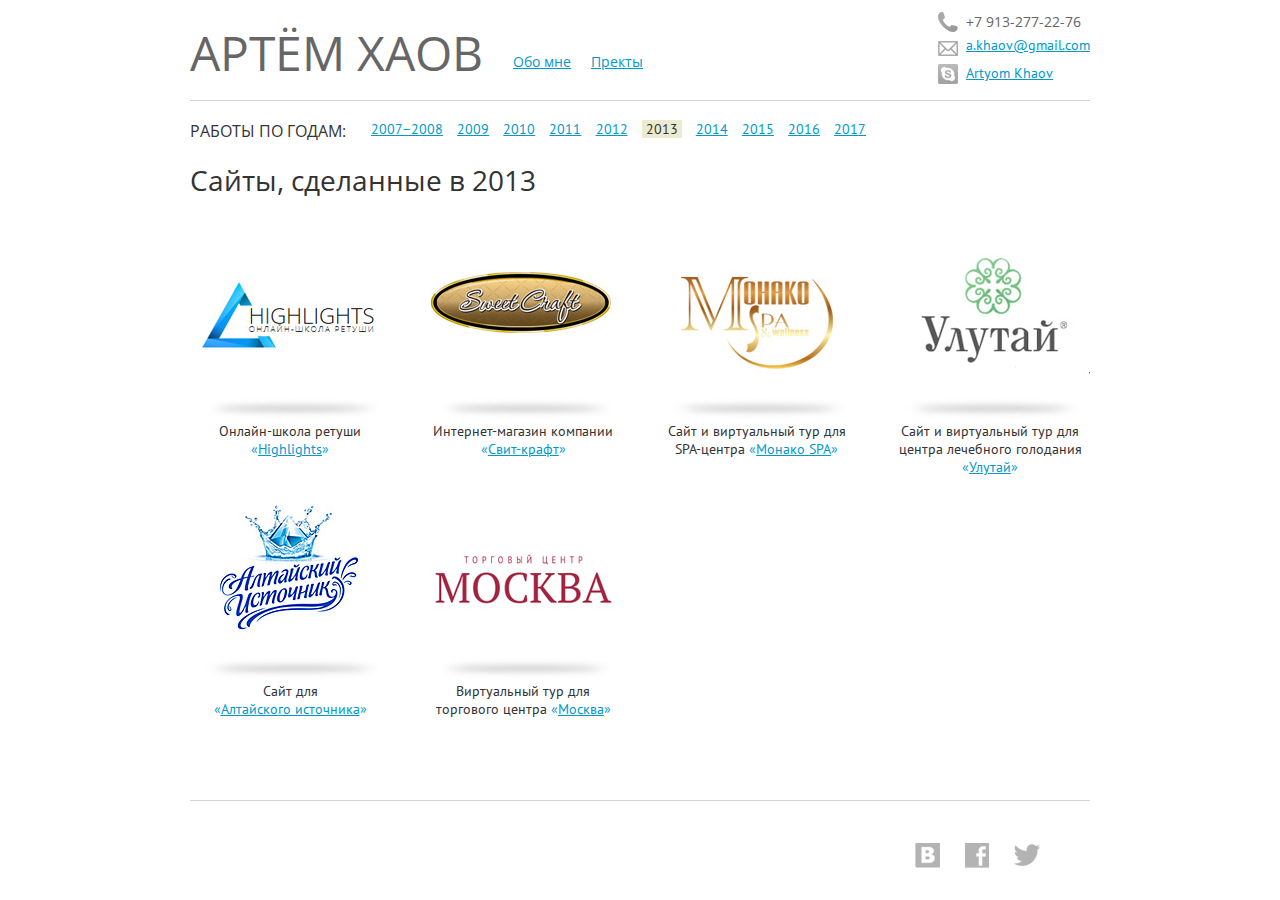
<file: 2013.html>
<!DOCTYPE html PUBLIC "-//W3C//DTD XHTML 1.0 Transitional//EN" "http://www.w3.org/TR/xhtml1/DTD/xhtml1-transitional.dtd"> 
<html xmlns="http://www.w3.org/1999/xhtml"> 
<head> 
<meta http-equiv="Content-Type" content="text/html; charset=Windows-1251"></meta> 
<link rel="shortcut icon" href="favicon.ico"></link>
<link rel="stylesheet" type="text/css" href="css/layout.css"></link>
<link rel="stylesheet" type="text/css" href="css/styles.css"></link>

<!--[if lte IE 7]>
	<link rel="stylesheet" media="screen" type="text/css" href="css/layout.ie.css" />
<![endif]-->

<!-- Fonts -->
<link href='https://fonts.googleapis.com/css?family=Open+Sans:400,300,300italic,400italic,600,600italic,700,700italic,800,800italic&subset=latin,cyrillic-ext,latin-ext,cyrillic,greek-ext,greek' rel='stylesheet' type='text/css'>
<link href='http://fonts.googleapis.com/css?family=PT+Sans:400,700,400italic,700italic&subset=latin,latin-ext,cyrillic' rel='stylesheet' type='text/css'>

<title>���� ����</title>
<meta name="Keywords" content=""></meta> 
<meta name="Description" content=""></meta>

</head> 
<body>
	<div id="wrap">
		<div id="header">
			<div class="data data-header border-bottom">
				<a class="logo" href="index.html">���� ����</a>
				<ul id="menu">
					<li><a href="index.html">��� ���</a></li>
					<li><a href="2017.html">������</a></li>
				</ul>
				<ul class="contacts">
					<li style="margin:0 0 5px 0;"><img src="img/icons/phone.png" alt="" /><span>+7 913-277-22-76</span></li>
					<li style="margin:0 0 10px 0;"><img src="img/icons/mail.jpg" alt="" /><a href="mailto:a.khaov@gmail.com">a.khaov@gmail.com</a></li>
					<li style="margin:0 0 10px 0;"><img src="img/icons/skype.png" alt="" /><a href="callto:tommix-art">Artyom Khaov</a></li>
				</ul>
				<div class="clear"></div>
			</div>
		</div>		
		
		<div id="content">
			<div class="data">
				<div class="timeline-block">
					<span class="headline">������ �� �����:</span>
					<ul class="timeline">
						<li class="passive"><a href="2008.html">2007&ndash;2008</a></li>
						<li class="passive"><a href="2009.html">2009</a></li>
						<li class="passive"><a href="2010.html">2010</a></li>
						<li class="passive"><a href="2011.html">2011</a></li>
						<li class="passive"><a href="2012.html">2012</a></li>
						<li class="active"><a href="2013.html">2013</a></li>
						<li class="passive"><a href="2014.html">2014</a></li>
						<li class="passive"><a href="2015.html">2015</a></li>
						<li class="passive"><a href="2016.html">2016</a></li>
						<li class="passive"><a href="2017.html">2017</a></li>
						<li class="stick"></li>
					</ul>
				</div>
				
				<h2>�����, ��������� � 2013</h2>
				<div class="showcase">
				
					<div class="teaser">
						<div class="teaser-image"><a href="http://hilts.ru"><img src="pic/portfolio/2013/hilts.png" alt="" /></a></div>
						<div class="teaser-title">������-����� ������<br><a href="http://hilts.ru">&laquo;<u>Highlights</u>&raquo;</a></div>
					</div>

					<div class="teaser">
						<div class="teaser-image"><a href="http://sweet-craft.ru"><img src="pic/portfolio/2013/sweet-craft.png" alt="" /></a></div>
						<div class="teaser-title">��������-������� ��������<br><a href="http://sweet-craft.ru">&laquo;<u>����-�����</u>&raquo;</a></div>
					</div>

					<div class="teaser">
						<div class="teaser-image"><a href="http://spamonako.ru"><img src="pic/portfolio/2013/spamonako.png" alt="" /></a></div>
						<div class="teaser-title">���� � ����������� ��� ��� SPA-������ <a href="http://spamonako.ru">&laquo;<u>������ SPA</u>&raquo;</a></div>
					</div>

					<div class="teaser">
						<div class="teaser-image"><a href="http://ulutay.ru"><img src="pic/portfolio/2013/ulutay.png" alt="" /></a></div>
						<div class="teaser-title">���� � ����������� ��� ��� ������ ��������� ��������� <a href="http://ulutay.ru">&laquo;<u>������</u>&raquo;</a></div>
					</div>

					<div class="teaser">
						<div class="teaser-image"><a href="http://alt-ist.ru"><img src="pic/portfolio/2013/alt-ist.png" alt="" /></a></div>
						<div class="teaser-title">���� ���<br><a href="http://alt-ist.ru">&laquo;<u>���������� ���������</u>&raquo;</a></div>
					</div>

					<div class="teaser">
						<div class="teaser-image"><a href="http://tcmsk.ru"><img src="pic/portfolio/2013/tcmsk.png" alt="" /></a></div>
						<div class="teaser-title">����������� ��� ��� ��������� ������ <a href="http://tcmsk.ru">&laquo;<u>������</u>&raquo;</a></div>
					</div>

					<div class="teaser">
						<div class="teaser-image"></div>
						<div class="teaser-title"></div>
					</div>

					<div class="teaser">
						<div class="teaser-image"></div>
						<div class="teaser-title"></div>
					</div>

					<!--
					<div class="teaser">
						<div class="teaser-image"></div>
						<div class="teaser-title"></div>
					</div>
					-->
					
					<div class="stick"></div>

				</div>
			</div>		
		</div>
	</div>
		<div id="footer">
			<div class="data border-top">
				<ul class="social">
					<li><a href="http://vk.com/khaov"><img src="img/icons/vkontakte.png" alt="" /></a></li>
					<li><a href="http://www.facebook.com/akhaov"><img src="img/icons/facebook.png" alt="" /></a></li>
					<li><a href="https://twitter.com/khaov"><img src="img/icons/twitter.png" alt="" /></a></li>
					<li class="stick"></li>
				</ul>
			</div>
		</div>
</body>
</html>
</file>
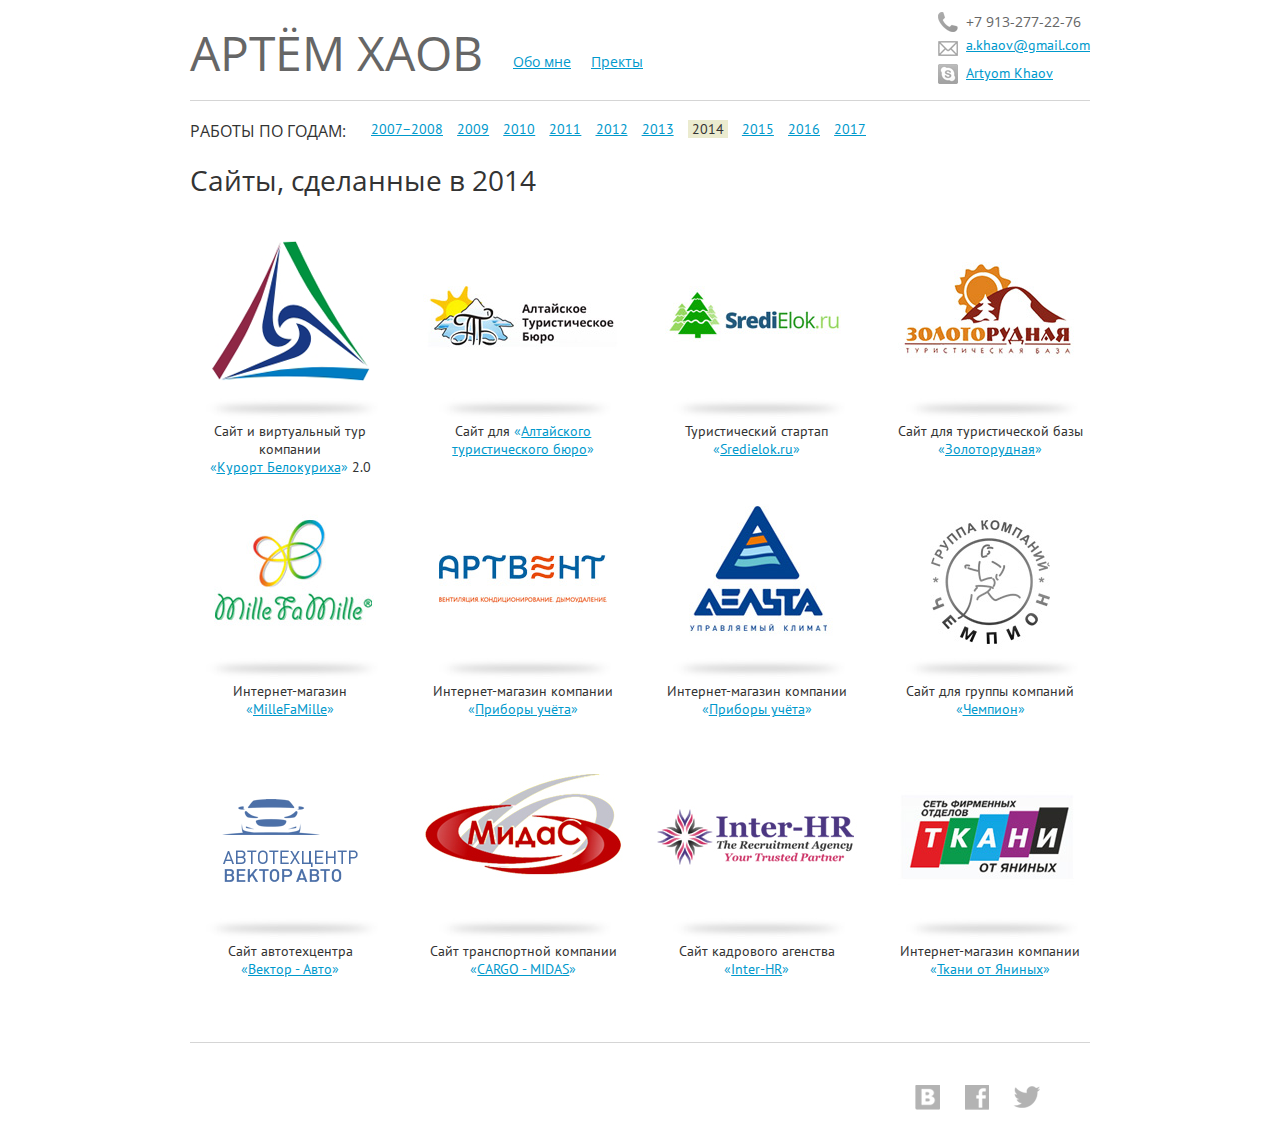
<file: 2014.html>
<!DOCTYPE html PUBLIC "-//W3C//DTD XHTML 1.0 Transitional//EN" "http://www.w3.org/TR/xhtml1/DTD/xhtml1-transitional.dtd"> 
<html xmlns="http://www.w3.org/1999/xhtml"> 
<head> 
<meta http-equiv="Content-Type" content="text/html; charset=Windows-1251"></meta> 
<link rel="shortcut icon" href="favicon.ico"></link>
<link rel="stylesheet" type="text/css" href="css/layout.css"></link>
<link rel="stylesheet" type="text/css" href="css/styles.css"></link>

<!--[if lte IE 7]>
	<link rel="stylesheet" media="screen" type="text/css" href="css/layout.ie.css" />
<![endif]-->

<!-- Fonts -->
<link href='https://fonts.googleapis.com/css?family=Open+Sans:400,300,300italic,400italic,600,600italic,700,700italic,800,800italic&subset=latin,cyrillic-ext,latin-ext,cyrillic,greek-ext,greek' rel='stylesheet' type='text/css'>
<link href='http://fonts.googleapis.com/css?family=PT+Sans:400,700,400italic,700italic&subset=latin,latin-ext,cyrillic' rel='stylesheet' type='text/css'>

<title>���� ����</title>
<meta name="Keywords" content=""></meta> 
<meta name="Description" content=""></meta>

</head> 
<body>
	<div id="wrap">
		<div id="header">
			<div class="data data-header border-bottom">
				<a class="logo" href="index.html">���� ����</a>
				<ul id="menu">
					<li><a href="index.html">��� ���</a></li>
					<li><a href="2017.html">������</a></li>
				</ul>
				<ul class="contacts">
					<li style="margin:0 0 5px 0;"><img src="img/icons/phone.png" alt="" /><span>+7 913-277-22-76</span></li>
					<li style="margin:0 0 10px 0;"><img src="img/icons/mail.jpg" alt="" /><a href="mailto:a.khaov@gmail.com">a.khaov@gmail.com</a></li>
					<li style="margin:0 0 10px 0;"><img src="img/icons/skype.png" alt="" /><a href="callto:tommix-art">Artyom Khaov</a></li>
				</ul>
				<div class="clear"></div>
			</div>
		</div>		
		
		<div id="content">
			<div class="data">
				<div class="timeline-block">
					<span class="headline">������ �� �����:</span>
					<ul class="timeline">
						<li class="passive"><a href="2008.html">2007&ndash;2008</a></li>
						<li class="passive"><a href="2009.html">2009</a></li>
						<li class="passive"><a href="2010.html">2010</a></li>
						<li class="passive"><a href="2011.html">2011</a></li>
						<li class="passive"><a href="2012.html">2012</a></li>
						<li class="passive"><a href="2013.html">2013</a></li>
						<li class="active"><a href="2014.html">2014</a></li>
						<li class="passive"><a href="2015.html">2015</a></li>
						<li class="passive"><a href="2016.html">2016</a></li>
						<li class="passive"><a href="2017.html">2017</a></li>
						<li class="stick"></li>
					</ul>
				</div>
				
				<h2>�����, ��������� � 2014</h2>
				<div class="showcase">

					<div class="teaser">
						<div class="teaser-image"><a href="http://www.belokurikha.ru/"><img src="pic/portfolio/2012/belokurikha.png" alt="" /></a></div>
						<div class="teaser-title">���� � ����������� ��� ��������<br><a href="http://www.belokurikha.ru/">&laquo;<u>������ ����������</u>&raquo;</a> 2.0</div>
					</div>

					<div class="teaser">
						<div class="teaser-image"><a href="http://atb-travel.ru"><img src="pic/portfolio/2014/atb-travel.png" alt="" /></a></div>
						<div class="teaser-title">���� ��� <a href="http://atb-travel.ru">&laquo;<u>���������� �������������� ����</u>&raquo;</a></div>
					</div>

					<div class="teaser">
						<div class="teaser-image"><a href="http://sredielok.ru"><img src="pic/portfolio/2014/sredielok.png" alt="" /></a></div>
						<div class="teaser-title">������������� �������<br><a href="http://sredielok.ru">&laquo;<u>Sredielok.ru</u>&raquo;</a></div>
					</div>

					<div class="teaser">
						<div class="teaser-image"><a href="http://zolotorudnaya.ru"><img src="pic/portfolio/2014/zolotorudnaya.png" alt="" /></a></div>
						<div class="teaser-title">���� ��� ������������� ����<br><a href="http://zolotorudnaya.ru">&laquo;<u>������������</u>&raquo;</a></div>
					</div>

					<div class="teaser">
						<div class="teaser-image"><a href="http://millefamille.ru"><img src="pic/portfolio/2014/millefamille.png" alt="" /></a></div>
						<div class="teaser-title">��������-�������<br><a href="http://millefamille.ru">&laquo;<u>MilleFaMille</u>&raquo;</a></div>
					</div>

					<div class="teaser">
						<div class="teaser-image"><a href="http://art-vent.ru"><img src="pic/portfolio/2014/art-vent.png" alt="" /></a></div>
						<div class="teaser-title">��������-������� ��������<br><a href="http://art-vent.ru">&laquo;<u>������� �����</u>&raquo;</a></div>
					</div>

					<div class="teaser">
						<div class="teaser-image"><a href="http://delta-altay.ru"><img src="pic/portfolio/2014/delta-altay.png" alt="" /></a></div>
						<div class="teaser-title">��������-������� ��������<br><a href="http://delta-altay.ru">&laquo;<u>������� �����</u>&raquo;</a></div>
					</div>

					<div class="teaser">
						<div class="teaser-image"><a href="http://champion22.ru"><img src="pic/portfolio/2014/champion22.png" alt="" /></a></div>
						<div class="teaser-title">���� ��� ������ ��������<br><a href="http://champion22.ru">&laquo;<u>�������</u>&raquo;</a></div>
					</div>

					<div class="teaser">
						<div class="teaser-image"><a href="http://3488448.ru"><img src="pic/portfolio/2014/3488448.png" alt="" /></a></div>
						<div class="teaser-title">���� �������������<br><a href="http://3488448.ru">&laquo;<u>������ - ����</u>&raquo;</a></div>
					</div>

					<div class="teaser">
						<div class="teaser-image"><a href="http://cargo-midas.ru"><img src="pic/portfolio/2014/cargo-midas.png" alt="" /></a></div>
						<div class="teaser-title">���� ������������ ��������<br><a href="http://cargo-midas.ru">&laquo;<u>��RGO - MIDAS</u>&raquo;</a></div>
					</div>

					<div class="teaser">
						<div class="teaser-image"><a href="http://inter-hr.ru"><img src="pic/portfolio/2014/inter-hr.png" alt="" /></a></div>
						<div class="teaser-title">���� ��������� ��������<br><a href="http://inter-hr.ru">&laquo;<u>Inter-HR</u>&raquo;</a></div>
					</div>

					<div class="teaser">
						<div class="teaser-image"><a href="http://tkaniotyaninyh.ru"><img src="pic/portfolio/2014/tkaniotyaninyh.png" alt="" /></a></div>
						<div class="teaser-title">��������-������� ��������<br><a href="http://tkaniotyaninyh.ru">&laquo;<u>����� �� ������</u>&raquo;</a></div>
					</div>

					<!--
					<div class="teaser">
						<div class="teaser-image"></div>
						<div class="teaser-title"></div>
					</div>
					-->
					
					<div class="stick"></div>

				</div>
			</div>		
		</div>
	</div>
		<div id="footer">
			<div class="data border-top">
				<ul class="social">
					<li><a href="http://vk.com/khaov"><img src="img/icons/vkontakte.png" alt="" /></a></li>
					<li><a href="http://www.facebook.com/akhaov"><img src="img/icons/facebook.png" alt="" /></a></li>
					<li><a href="https://twitter.com/khaov"><img src="img/icons/twitter.png" alt="" /></a></li>
					<li class="stick"></li>
				</ul>
			</div>
		</div>
</body>
</html>
</file>
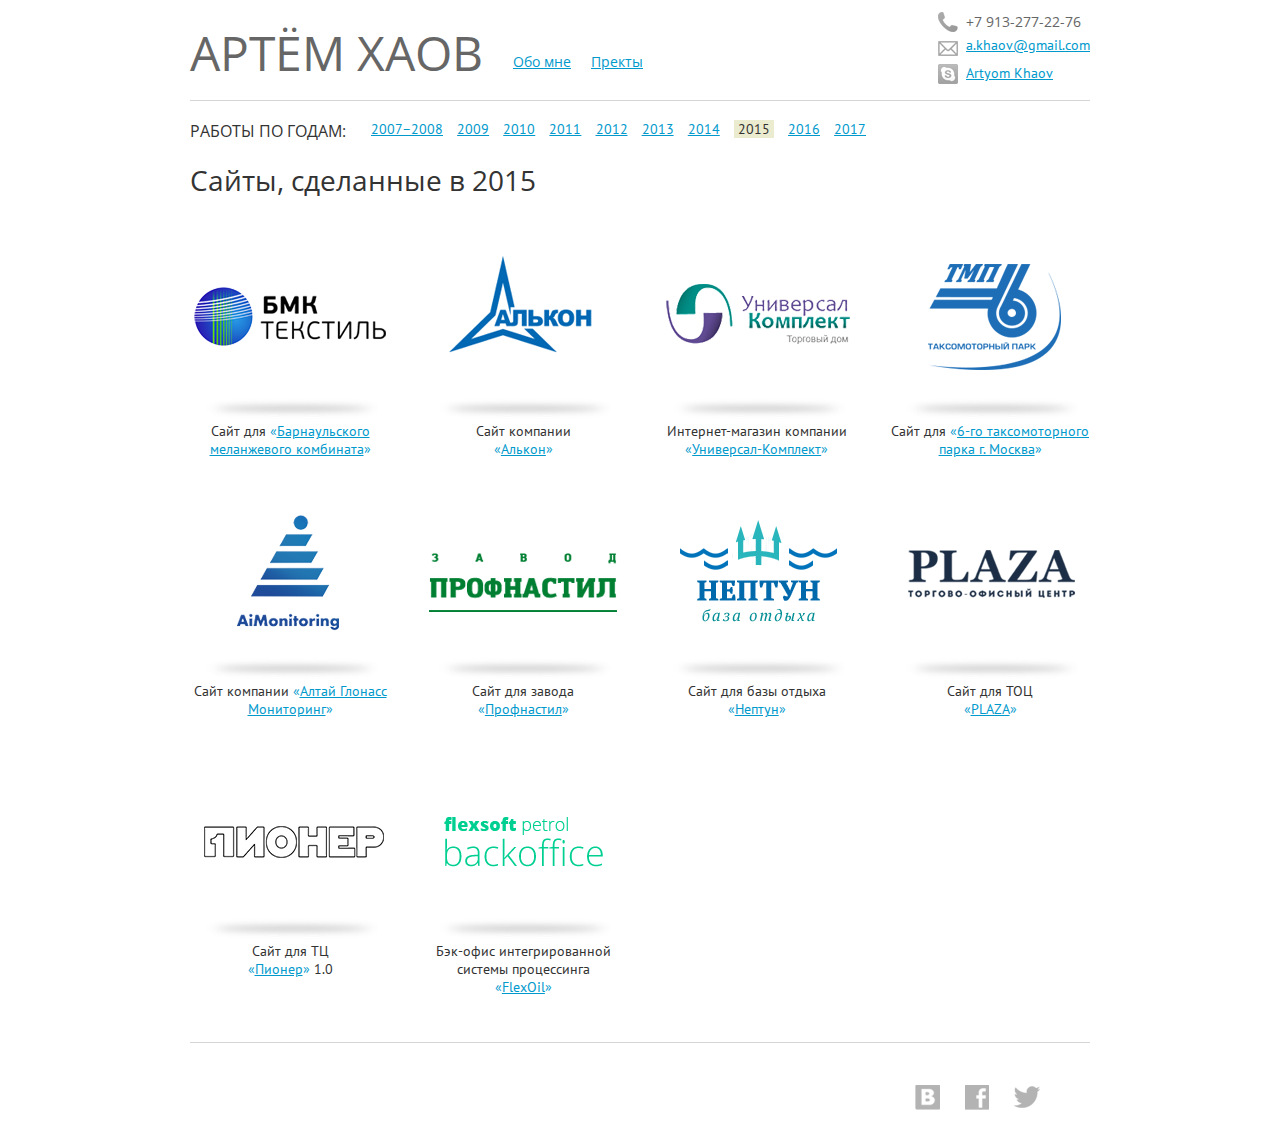
<file: 2015.html>
<!DOCTYPE html PUBLIC "-//W3C//DTD XHTML 1.0 Transitional//EN" "http://www.w3.org/TR/xhtml1/DTD/xhtml1-transitional.dtd"> 
<html xmlns="http://www.w3.org/1999/xhtml"> 
<head> 
<meta http-equiv="Content-Type" content="text/html; charset=Windows-1251"></meta> 
<link rel="shortcut icon" href="favicon.ico"></link>
<link rel="stylesheet" type="text/css" href="css/layout.css"></link>
<link rel="stylesheet" type="text/css" href="css/styles.css"></link>

<!--[if lte IE 7]>
	<link rel="stylesheet" media="screen" type="text/css" href="css/layout.ie.css" />
<![endif]-->

<!-- Fonts -->
<link href='https://fonts.googleapis.com/css?family=Open+Sans:400,300,300italic,400italic,600,600italic,700,700italic,800,800italic&subset=latin,cyrillic-ext,latin-ext,cyrillic,greek-ext,greek' rel='stylesheet' type='text/css'>
<link href='http://fonts.googleapis.com/css?family=PT+Sans:400,700,400italic,700italic&subset=latin,latin-ext,cyrillic' rel='stylesheet' type='text/css'>

<title>���� ����</title>
<meta name="Keywords" content=""></meta> 
<meta name="Description" content=""></meta>

</head> 
<body>
	<div id="wrap">
		<div id="header">
			<div class="data data-header border-bottom">
				<a class="logo" href="index.html">���� ����</a>
				<ul id="menu">
					<li><a href="index.html">��� ���</a></li>
					<li><a href="2017.html">������</a></li>
				</ul>
				<ul class="contacts">
					<li style="margin:0 0 5px 0;"><img src="img/icons/phone.png" alt="" /><span>+7 913-277-22-76</span></li>
					<li style="margin:0 0 10px 0;"><img src="img/icons/mail.jpg" alt="" /><a href="mailto:a.khaov@gmail.com">a.khaov@gmail.com</a></li>
					<li style="margin:0 0 10px 0;"><img src="img/icons/skype.png" alt="" /><a href="callto:tommix-art">Artyom Khaov</a></li>
				</ul>
				<div class="clear"></div>
			</div>
		</div>		
		
		<div id="content">
			<div class="data">
				<div class="timeline-block">
					<span class="headline">������ �� �����:</span>
					<ul class="timeline">
						<li class="passive"><a href="2008.html">2007&ndash;2008</a></li>
						<li class="passive"><a href="2009.html">2009</a></li>
						<li class="passive"><a href="2010.html">2010</a></li>
						<li class="passive"><a href="2011.html">2011</a></li>
						<li class="passive"><a href="2012.html">2012</a></li>
						<li class="passive"><a href="2013.html">2013</a></li>
						<li class="passive"><a href="2014.html">2014</a></li>
						<li class="active"><a href="2015.html">2015</a></li>
						<li class="passive"><a href="2016.html">2016</a></li>
						<li class="passive"><a href="2017.html">2017</a></li>
						<li class="stick"></li>
					</ul>
				</div>
				
				<h2>�����, ��������� � 2015</h2>
				<div class="showcase">
				
					<div class="teaser">
						<div class="teaser-image"><a href="http://bmk-textile.ru"><img src="pic/portfolio/2015/bmk-textile.png" alt="" /></a></div>
						<div class="teaser-title">���� ��� <a href="http://bmk-textile.ru">&laquo;<u>������������� ����������� ���������</u>&raquo;</a></div>
					</div>

					<div class="teaser">
						<div class="teaser-image"><a href="http://alkon-altay.ru"><img src="pic/portfolio/2015/alkon-altay.png" alt="" /></a></div>
						<div class="teaser-title">���� ��������<br><a href="http://alkon-altayu.ru">&laquo;<u>������</u>&raquo;</a></div>
					</div>

					<div class="teaser">
						<div class="teaser-image"><a href="http://universal-komplekt.ru"><img src="pic/portfolio/2015/universal-komplekt.png" alt="" /></a></div>
						<div class="teaser-title">��������-������� ��������<br><a href="http://universal-komplekt.ru">&laquo;<u>���������-��������</u>&raquo;</a></div>
					</div>

					<div class="teaser">
						<div class="teaser-image"><a href="http://6tmp.ru"><img src="pic/portfolio/2015/6tmp.png" alt="" /></a></div>
						<div class="teaser-title">���� ��� <a href="http://6tmp.ru">&laquo;<u>6-�� �������������� ����� �. ������</u>&raquo;</a></div>
					</div>

					<div class="teaser">
						<div class="teaser-image"><a href="http://agm22.ru"><img src="pic/portfolio/2015/agm22.png" alt="" /></a></div>
						<div class="teaser-title">���� �������� <a href="http://agm22.ru">&laquo;<u>����� ������� ����������</u>&raquo;</a></div>
					</div>

					<div class="teaser">
						<div class="teaser-image"><a href="http://profnastil22.ru"><img src="pic/portfolio/2015/profnastil22.png" alt="" /></a></div>
						<div class="teaser-title">���� ��� ������<br><a href="http://profnastil22.ru">&laquo;<u>����������</u>&raquo;</a></div>
					</div>

					<div class="teaser">
						<div class="teaser-image"><a href="http://neptun-nsk.ru"><img src="pic/portfolio/2015/neptun-nsk.png" alt="" /></a></div>
						<div class="teaser-title">���� ��� ���� ������<br><a href="http://neptun-nsk.ru">&laquo;<u>������</u>&raquo;</a></div>
					</div>

					<div class="teaser">
						<div class="teaser-image"><a href="http://plaza-barnaul.ru"><img src="pic/portfolio/2015/plaza-barnaul.png" alt="" /></a></div>
						<div class="teaser-title">���� ��� ���<br><a href="http://plaza-barnaul.ru">&laquo;<u>PLAZA</u>&raquo;</a></div>
					</div>

					<div class="teaser">
						<div class="teaser-image"><a href="http://pionermall.ru"><img src="pic/portfolio/2015/pionermall.png" alt="" /></a></div>
						<div class="teaser-title">���� ��� ��<br><a href="http://pionermall.ru">&laquo;<u>������</u>&raquo;</a> 1.0</div>
					</div>

					<div class="teaser">
						<div class="teaser-image"><a href="http://flexsoftpetrol.ru"><img src="pic/portfolio/2015/flexsoftpetrol.png" alt="" /></a></div>
						<div class="teaser-title">���-���� ��������������� ������� �����������<br><a href="http://flexsoftpetrol.ru">&laquo;<u>FlexOil</u>&raquo;</a></div>
					</div>

					<div class="teaser">
						<div class="teaser-image"></div>
						<div class="teaser-title"></div>
					</div>

					<div class="teaser">
						<div class="teaser-image"></div>
						<div class="teaser-title"></div>
					</div>
					<!--
					<div class="teaser">
						<div class="teaser-image"></div>
						<div class="teaser-title"></div>
					</div>
					-->
					
					<div class="stick"></div>

				</div>
			</div>		
		</div>
	</div>
		<div id="footer">
			<div class="data border-top">
				<ul class="social">
					<li><a href="http://vk.com/khaov"><img src="img/icons/vkontakte.png" alt="" /></a></li>
					<li><a href="http://www.facebook.com/akhaov"><img src="img/icons/facebook.png" alt="" /></a></li>
					<li><a href="https://twitter.com/khaov"><img src="img/icons/twitter.png" alt="" /></a></li>
					<li class="stick"></li>
				</ul>
			</div>
		</div>
</body>
</html>
</file>
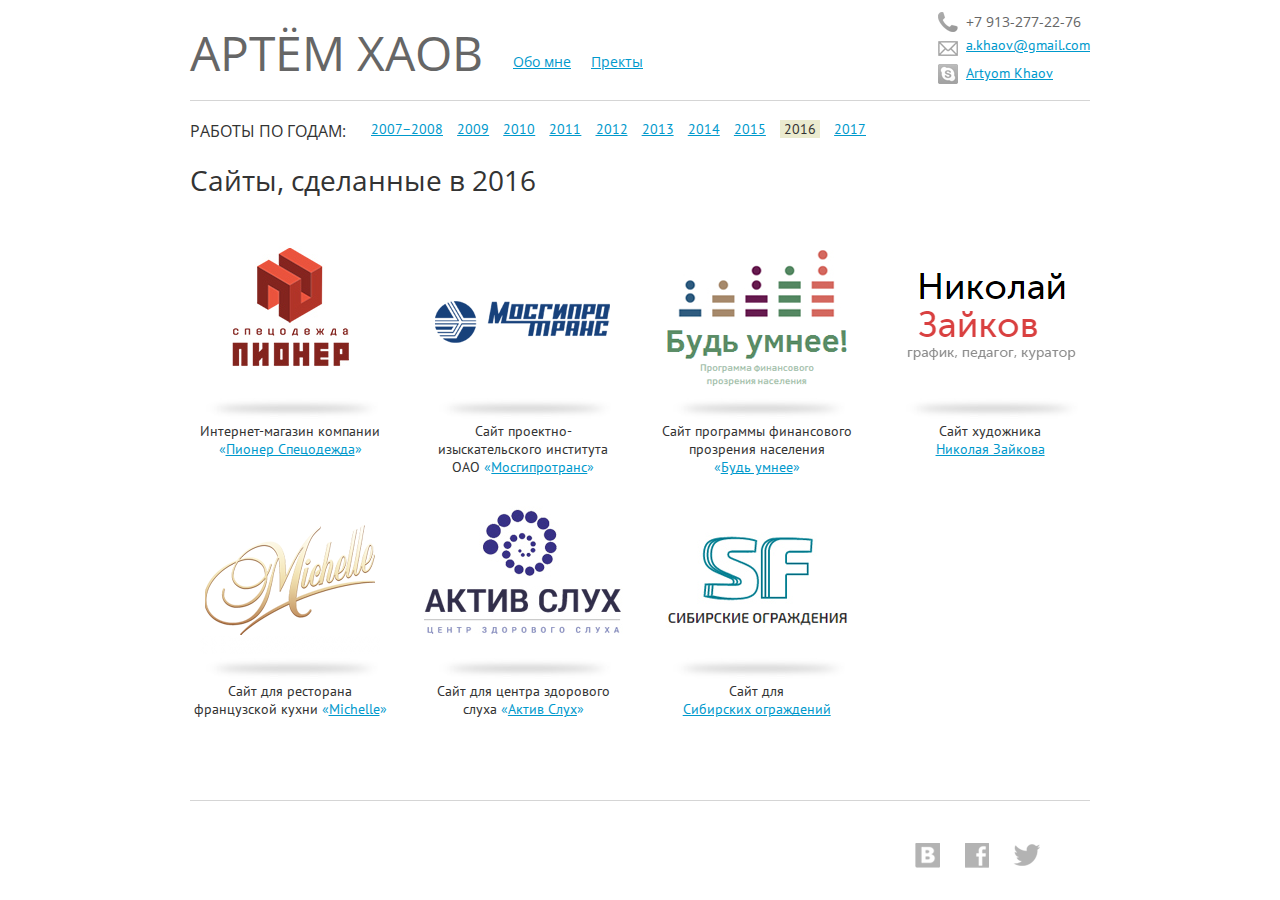
<file: 2016.html>
<!DOCTYPE html PUBLIC "-//W3C//DTD XHTML 1.0 Transitional//EN" "http://www.w3.org/TR/xhtml1/DTD/xhtml1-transitional.dtd"> 
<html xmlns="http://www.w3.org/1999/xhtml"> 
<head> 
<meta http-equiv="Content-Type" content="text/html; charset=Windows-1251"></meta> 
<link rel="shortcut icon" href="favicon.ico"></link>
<link rel="stylesheet" type="text/css" href="css/layout.css"></link>
<link rel="stylesheet" type="text/css" href="css/styles.css"></link>

<!--[if lte IE 7]>
	<link rel="stylesheet" media="screen" type="text/css" href="css/layout.ie.css" />
<![endif]-->

<!-- Fonts -->
<link href='https://fonts.googleapis.com/css?family=Open+Sans:400,300,300italic,400italic,600,600italic,700,700italic,800,800italic&subset=latin,cyrillic-ext,latin-ext,cyrillic,greek-ext,greek' rel='stylesheet' type='text/css'>
<link href='http://fonts.googleapis.com/css?family=PT+Sans:400,700,400italic,700italic&subset=latin,latin-ext,cyrillic' rel='stylesheet' type='text/css'>

<title>���� ����</title>
<meta name="Keywords" content=""></meta> 
<meta name="Description" content=""></meta>

</head> 
<body>
	<div id="wrap">
		<div id="header">
			<div class="data data-header border-bottom">
				<a class="logo" href="index.html">���� ����</a>
				<ul id="menu">
					<li><a href="index.html">��� ���</a></li>
					<li><a href="2017.html">������</a></li>
				</ul>
				<ul class="contacts">
					<li style="margin:0 0 5px 0;"><img src="img/icons/phone.png" alt="" /><span>+7 913-277-22-76</span></li>
					<li style="margin:0 0 10px 0;"><img src="img/icons/mail.jpg" alt="" /><a href="mailto:a.khaov@gmail.com">a.khaov@gmail.com</a></li>
					<li style="margin:0 0 10px 0;"><img src="img/icons/skype.png" alt="" /><a href="callto:tommix-art">Artyom Khaov</a></li>
				</ul>
				<div class="clear"></div>
			</div>
		</div>		
		
		<div id="content">
			<div class="data">
				<div class="timeline-block">
					<span class="headline">������ �� �����:</span>
					<ul class="timeline">
						<li class="passive"><a href="2008.html">2007&ndash;2008</a></li>
						<li class="passive"><a href="2009.html">2009</a></li>
						<li class="passive"><a href="2010.html">2010</a></li>
						<li class="passive"><a href="2011.html">2011</a></li>
						<li class="passive"><a href="2012.html">2012</a></li>
						<li class="passive"><a href="2013.html">2013</a></li>
						<li class="passive"><a href="2014.html">2014</a></li>
						<li class="passive"><a href="2015.html">2015</a></li>
						<li class="active"><a href="2016.html">2016</a></li>
						<li class="passive"><a href="2017.html">2017</a></li>
						<li class="stick"></li>
					</ul>
				</div>
				
				<h2>�����, ��������� � 2016</h2>
				<div class="showcase">
				
					<div class="teaser">
						<div class="teaser-image"><a href="http://���������.��"><img src="pic/portfolio/2016/specforma.png" alt="" /></a></div>
						<div class="teaser-title">��������-������� ��������<br><a href="http://���������.��">&laquo;<u>������ ����������</u>&raquo;</a></div>
					</div>

					<div class="teaser">
						<div class="teaser-image"><a href="http://mosgiprotrans.ru"><img src="pic/portfolio/2016/mosgiprotrans.png" alt="" /></a></div>
						<div class="teaser-title">���� ��������-��������������� ���������<br>��� <a href="http://mosgiprotrans.ru">&laquo;<u>�������������</u>&raquo;</a></div>
					</div>

					<div class="teaser">
						<div class="teaser-image"><a href="http://fingramota22.ru"><img src="pic/portfolio/2016/fingramota22.png" alt="" /></a></div>
						<div class="teaser-title">���� ��������� ����������� ��������� ���������<br><a href="http://fingramota22.ru">&laquo;<u>���� �����</u>&raquo;</a></div>
					</div>

					<div class="teaser">
						<div class="teaser-image"><a href="http://nikolayzaykov.ru"><img src="pic/portfolio/2016/nikolayzaykov.png" alt="" /></a></div>
						<div class="teaser-title">���� ���������<br><a href="http://nikolayzaykov.ru"><u>������� �������</u></a></div>
					</div>

					<div class="teaser">
						<div class="teaser-image"><a href="http://michelle22.ru"><img src="pic/portfolio/2016/michelle22.png" alt="" /></a></div>
						<div class="teaser-title">���� ��� ��������� ����������� ����� <a href="http://www.michelle22.ru">&laquo;<u>Michelle</u>&raquo;</a></div>
					</div>

					<div class="teaser">
						<div class="teaser-image"><a href="http://aktivsluh.ru/"><img src="pic/portfolio/2016/aktivsluh.png" alt="" /></a></div>
						<div class="teaser-title">���� ��� ������ ��������� ����� <a href="http://aktivsluh.ru/">&laquo;<u>����� ����</u>&raquo;</a></div>
					</div>

					<div class="teaser">
						<div class="teaser-image"><a href="http://sfence.ru/"><img src="pic/portfolio/2016/sfence.png" alt="" /></a></div>
						<div class="teaser-title">���� ���<br><a href="http://sfence.ru/"><u>��������� ����������</u></a></div>
					</div>
 
					<div class="teaser">
						<div class="teaser-image"></div>
						<div class="teaser-title"></div>
					</div>

					<!--
					<div class="teaser">
						<div class="teaser-image"></div>
						<div class="teaser-title"></div>
					</div>
					-->
					
					<div class="stick"></div>

				</div>
			</div>		
		</div>
	</div>
		<div id="footer">
			<div class="data border-top">
				<ul class="social">
					<li><a href="http://vk.com/khaov"><img src="img/icons/vkontakte.png" alt="" /></a></li>
					<li><a href="http://www.facebook.com/akhaov"><img src="img/icons/facebook.png" alt="" /></a></li>
					<li><a href="https://twitter.com/khaov"><img src="img/icons/twitter.png" alt="" /></a></li>
					<li class="stick"></li>
				</ul>
			</div>
		</div>
</body>
</html>
</file>
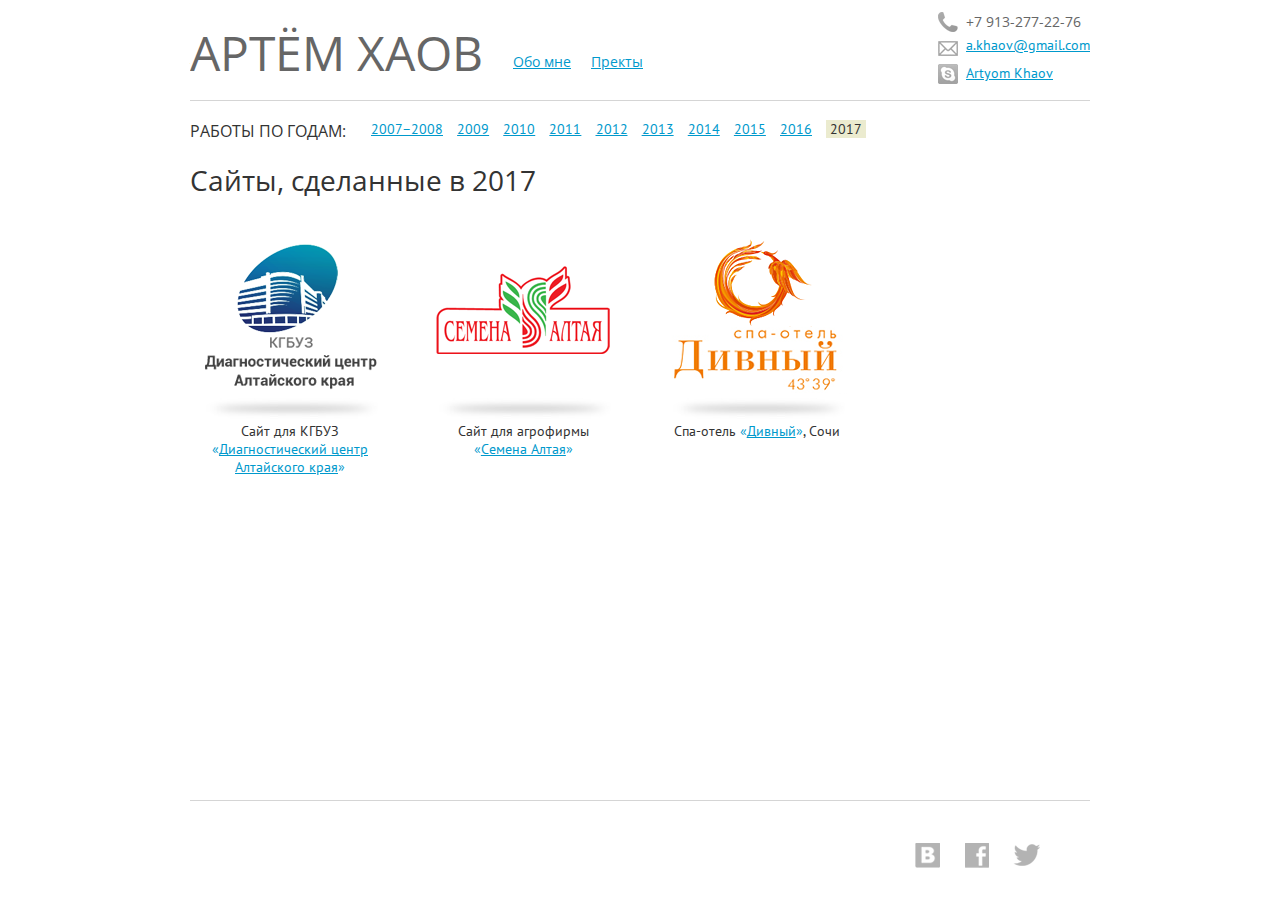
<file: 2017.html>
<!DOCTYPE html PUBLIC "-//W3C//DTD XHTML 1.0 Transitional//EN" "http://www.w3.org/TR/xhtml1/DTD/xhtml1-transitional.dtd"> 
<html xmlns="http://www.w3.org/1999/xhtml"> 
<head> 
<meta http-equiv="Content-Type" content="text/html; charset=Windows-1251"></meta> 
<link rel="shortcut icon" href="favicon.ico"></link>
<link rel="stylesheet" type="text/css" href="css/layout.css"></link>
<link rel="stylesheet" type="text/css" href="css/styles.css"></link>

<!--[if lte IE 7]>
	<link rel="stylesheet" media="screen" type="text/css" href="css/layout.ie.css" />
<![endif]-->

<!-- Fonts -->
<link href='https://fonts.googleapis.com/css?family=Open+Sans:400,300,300italic,400italic,600,600italic,700,700italic,800,800italic&subset=latin,cyrillic-ext,latin-ext,cyrillic,greek-ext,greek' rel='stylesheet' type='text/css'>
<link href='http://fonts.googleapis.com/css?family=PT+Sans:400,700,400italic,700italic&subset=latin,latin-ext,cyrillic' rel='stylesheet' type='text/css'>

<title>���� ����</title>
<meta name="Keywords" content=""></meta> 
<meta name="Description" content=""></meta>

</head> 
<body>
	<div id="wrap">
		<div id="header">
			<div class="data data-header border-bottom">
				<a class="logo" href="index.html">���� ����</a>
				<ul id="menu">
					<li><a href="index.html">��� ���</a></li>
					<li><a href="2017.html">������</a></li>
				</ul>
				<ul class="contacts">
					<li style="margin:0 0 5px 0;"><img src="img/icons/phone.png" alt="" /><span>+7 913-277-22-76</span></li>
					<li style="margin:0 0 10px 0;"><img src="img/icons/mail.jpg" alt="" /><a href="mailto:a.khaov@gmail.com">a.khaov@gmail.com</a></li>
					<li style="margin:0 0 10px 0;"><img src="img/icons/skype.png" alt="" /><a href="callto:tommix-art">Artyom Khaov</a></li>
				</ul>
				<div class="clear"></div>
			</div>
		</div>		
		
		<div id="content">
			<div class="data">
				<div class="timeline-block">
					<span class="headline">������ �� �����:</span>
					<ul class="timeline">
						<li class="passive"><a href="2008.html">2007&ndash;2008</a></li>
						<li class="passive"><a href="2009.html">2009</a></li>
						<li class="passive"><a href="2010.html">2010</a></li>
						<li class="passive"><a href="2011.html">2011</a></li>
						<li class="passive"><a href="2012.html">2012</a></li>
						<li class="passive"><a href="2013.html">2013</a></li>
						<li class="passive"><a href="2014.html">2014</a></li>
						<li class="passive"><a href="2015.html">2015</a></li>
						<li class="passive"><a href="2016.html">2016</a></li>
						<li class="active"><a href="2017.html">2017</a></li>
						<li class="stick"></li>
					</ul>
				</div>
				
				<h2>�����, ��������� � 2017</h2>
				<div class="showcase">

					<div class="teaser">
						<div class="teaser-image"><a href="http://dcak.ru/"><img src="pic/portfolio/2017/dcak.png" alt="" /></a></div>
						<div class="teaser-title">���� ��� ����� <a href="http://dcak.ru/">&laquo;<u>��������������� ����� ���������� ����</u>&raquo;</a></div>
					</div>

					<div class="teaser">
						<div class="teaser-image"><a href="http://www.asemena.ru/"><img src="pic/portfolio/2017/asemena.png" alt="" /></a></div>
						<div class="teaser-title">���� ��� ���������<br><a href="http://www.asemena.ru/">&laquo;<u>������ �����</u>&raquo;</a></div>
					</div>

					<div class="teaser">
						<div class="teaser-image"><a href="http://www.divniy4339.ru/"><img src="pic/portfolio/2017/divniy4339.png" alt="" /></a></div>
						<div class="teaser-title">���-����� <a href="http://www.divniy4339.ru/">&laquo;<u>������</u>&raquo;</a>, ����</div>
					</div>

					<div class="teaser">
						<div class="teaser-image"></div>
						<div class="teaser-title"></div>
					</div>

					<!--
					<div class="teaser">
						<div class="teaser-image"></div>
						<div class="teaser-title"></div>
					</div>
					-->
					
					<div class="stick"></div>

				</div>
			</div>		
		</div>
	</div>
		<div id="footer">
			<div class="data border-top">
				<ul class="social">
					<li><a href="http://vk.com/khaov"><img src="img/icons/vkontakte.png" alt="" /></a></li>
					<li><a href="http://www.facebook.com/akhaov"><img src="img/icons/facebook.png" alt="" /></a></li>
					<li><a href="https://twitter.com/khaov"><img src="img/icons/twitter.png" alt="" /></a></li>
					<li class="stick"></li>
				</ul>
			</div>
		</div>
</body>
</html>
</file>
<file: css/layout.css>
body{margin: 0; padding: 0;}
html, body, #wrap {height: 100%;}
	body > #wrap {height: auto; min-height: 100%;}
		#header{height:100px;}
		#content {padding-bottom: 100px;}
		#footer {height: 100px; position: relative; margin-top: -100px; clear:both;}
			.data{width: 900px; left: 50%; margin: 0 0 0 -450px; position: relative;}
				.data-header{height:100px;}
				
				.logo{
					display:block;
					float:left;
					margin:20px 0 0 0;
					font-family: 'Open Sans', sans-serif !important;
					font-size: 48px !important;
					font-weight:normal;
					color:#666666 !important;
					text-decoration:none;
					text-transform:uppercase;
					}	
				#menu{
					display: block;
					float: left;
					margin: 52px 0 0 30px;
					padding: 0;
					list-style-type: none;
					}
					#menu li{
						float: left;
						margin: 0 20px 0 0;
						}
						#menu li a{
							/* Font */
							font-family: 'Open Sans', sans-serif !important;
							font-size: 14px !important;
							font-weight:normal;
							text-transform:none !important;
							}

				.contacts{margin:12px 0 0 0; padding:0; list-style-type:none; float:right;}
					.contacts li{}
						.contacts img{float:left; margin:0 8px 0 0;}
						.contacts a{overflow:hidden;}
						.contacts span{
							font-family: 'Open Sans', sans-serif !important;
							font-size: 14px; 
							font-weight:normal;
							color:#666666;
							overflow:hidden;
							}
				.headline{
					font-family: 'Open Sans', sans-serif !important;
					font-size: 16px !important;
					font-weight:normal;
					color:#333333 !important;
					text-decoration:none;
					text-transform:uppercase;
					float:left; 
					margin:0 25px 0 0;
					}
				.timeline-block{margin:20px 0 0 0;}
					.timeline{margin:0; padding:0; overflow:hidden; list-style-type:none; width: 55%; text-align: justify;}
						.timeline li{display:inline-block;}
					
						.timeline .active a {
							background-color: #EBEBCF;
							padding: 0 4px 2px 4px;
							text-decoration:none;
							color:#333333 !important;
							}
				.showcase{width:100%; padding: 0 0 40px 0; text-align: justify;}
					.teaser{height: 260px; vertical-align:top; display:inline-block;}
						.teaser-image{height:200px;}
						.teaser-title{
							width:200px; 
							text-align: center;
							font-family: 'PT Sans', sans-serif;
							font-weight:normal;
							font-size: 14px;
							color:#333333;
							}
							.teaser-title a{text-decoration:none;}
							
				.social{width:125px; margin:42px 50px 0 0; padding:0; list-style-type:none; text-align: justify; float:right;}
					.social li{display:inline-block;}

				/* Columns */

				.column.left{width: 390px; float: left; margin:0 35px 0 0;}
				.column.right{overflow: hidden;}

				/* About */

				.about{}
					.about .preview{}

						.about h2 {font-family: 'Open Sans', sans-serif !important; font-size: 24px; font-weight: normal; color: #000000; line-height: 30px;}
						.about h3 {font-family: 'Open Sans', sans-serif !important; font-size: 18px; font-weight: normal; color: #000000; line-height: 24px;}

						.about .preview ul{
							margin: 0 0 0 4px;
							padding: 0;
							list-style-type: none;

							/* Font */
							font-family: 'Open Sans', sans-serif !important;
							font-style: normal;
							font-weight: normal;
							font-size: 14px;
							color: #000000;
							line-height: 20px;
							}
							.about .preview ul li{
								padding: 0 0 20px 17px;
								background: url(/img/icons/about/pointer.jpg) left 9px no-repeat;
								}

					.about .biography{
						margin: -4px 0 0 0;
						padding: 0;
						list-style-type: none;
						}
						.about .biography li{
							margin:0 0 20px 0;

							/* Font */
							font-family: 'Open Sans', sans-serif !important;
							font-style: normal;
							font-weight: normal;
							font-size: 12px;
							line-height: 18px;
							}
							.about .biography li span{display:block;}
								.about .biography li span:first-child{color: #000000;}
								.about .biography li span:last-child {color: #666666;}

.border-top{border-top:1px solid #d5d5d5;}
.border-bottom{border-bottom:1px solid #d5d5d5;}
.stick{width:100%; display:inline-block;}
.clear{clear: both;}
</file>
<file: css/styles.css>
body{}

img {border: 0;}

h2{
	font-family: 'Open Sans', sans-serif !important;
	font-size: 28px;
	font-weight:normal;
	color:#333333;
	text-decoration:none;
	}

p, span{
	font-family: 'PT Serif', serif;
	font-size: 14px;
	font-weight:normal;
	color:#000000;
	text-decoration:none;
	}

a{outline: none;}

a:link{font-family: 'PT Sans', sans-serif; font-size: 14px; font-weight:normal; color:#0099CC;}
a:visited{font-family: 'PT Sans', sans-serif; font-size: 14px; font-weight:normal; color:#0099CC;}
a:hover{font-family: 'PT Sans', sans-serif; font-size: 14px; font-weight:normal; color:#f43636;}
a:focus{font-family: 'PT Sans', sans-serif; font-size: 14px; font-weight:normal; color:#0099CC;}
a:active{font-family: 'PT Sans', sans-serif; font-size: 14px; font-weight:normal; color:#0099CC;}
</file>
<file: css/layout.ie.css>
.main-menu-list{ height:36px; overflow:hidden;}
		.main-menu-list li {width: 14%; display: inline; text-align: center;}
		
.sub-menu-list{height:53px; overflow:hidden;}
		.sub-menu-list li{width: 14%; display:inline; text-align: center;}		
			.sub-menu-list table{width:90%; text-align: center;}			
						
						
		.customer-area li{width:33%; display:inline; text-align:center;}
</file>
